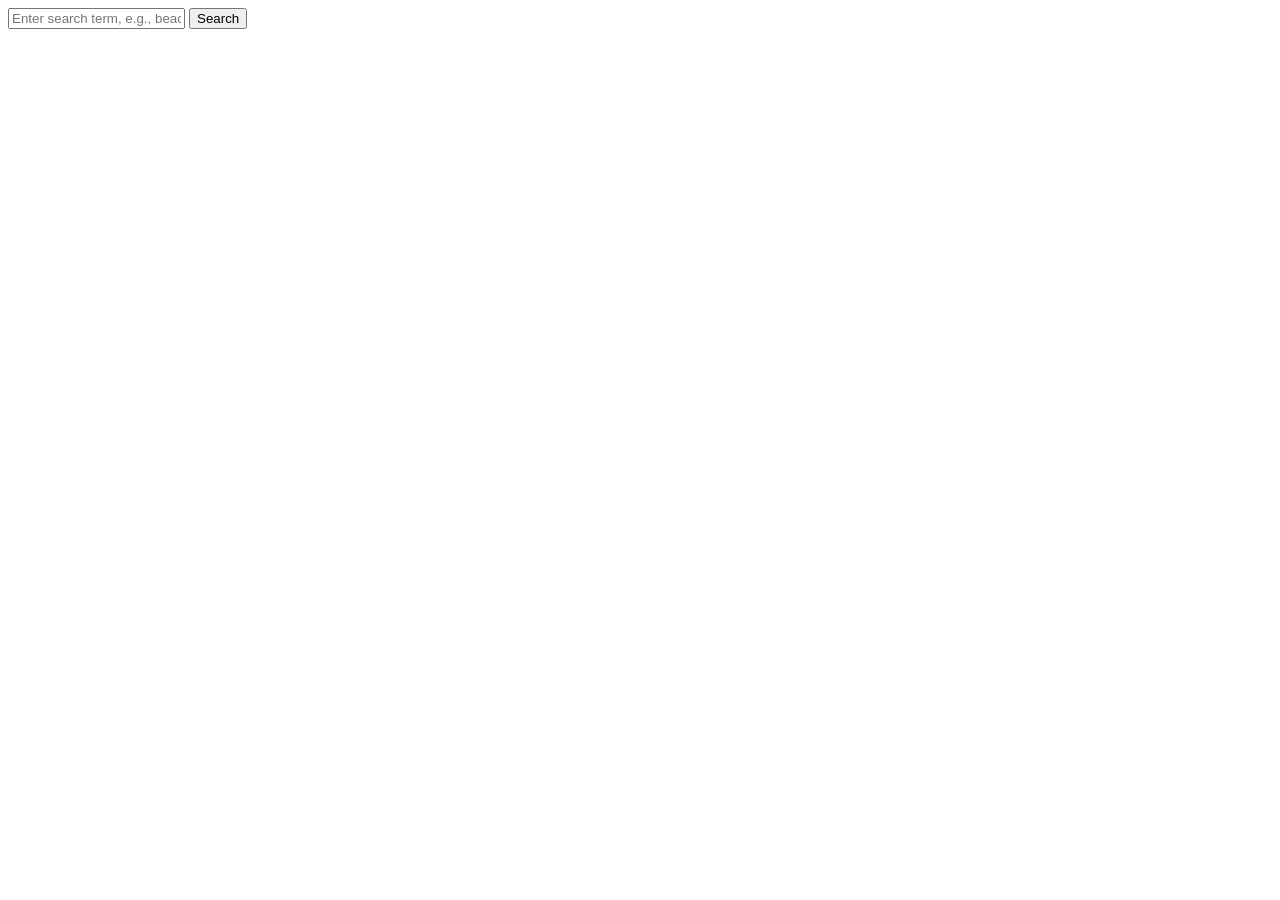
<file: FetchData/index.html>
<!DOCTYPE html>
<html lang="en">
<head>
    <meta charset="UTF-8">
    <meta name="viewport" content="width=device-width, initial-scale=1.0">
    <title>Image, Music, and Color Palette</title>
    <style>
        #imageResults img, #musicData img {
            max-width: 100%;
            height: auto;
            display: block;
        }
        #musicData, #colorPalette {
            margin-top: 20px;
        }
        .colorSwatch {
            display: inline-block;
            width: 50px;
            height: 50px;
        }
    </style>
</head>
<body>
    <input type="text" id="searchQuery" placeholder="Enter search term, e.g., beach">
    <button id="searchTrigger">Search</button>
    <div id="imageResults"></div>
    <div id="musicData"></div>
    <div id="colorPalette"></div>

<script>
    const moodMapping = {
    beach: "Relaxed",
    sunset: "Romantic",
    puppy: "Joyful",
    city: "Energetic",
    nature: "Peaceful",
    flower: "Happy",
    snow: "Calm",
    mountain: "Inspiring",
    rain: "Melancholic",
    night: "Mysterious",
    party: "Upbeat",
    forest: "Serene",
    desert: "Lonely",
    ocean: "Infinite",
    adventure: "Excited"
};

const moodToArtistMapping = {
    Relaxed: "Jack Johnson",
    Romantic: "Ed Sheeran",
    Joyful: "coldplay",
    Energetic: "Calvin Harris",
    Peaceful: "Norah Jones",
    Happy: "Katy Perry",
    Calm: "Adele",
    Inspiring: "Hans Zimmer",
    Melancholic: "Billie Eilish",
    Mysterious: "Massive Attack",
    Upbeat: "Bruno Mars",
    Serene: "Enya",
    Lonely: "Bon Iver",
    Infinite: "Sigur Rós",
    Excited: "Imagine Dragons"
};

    const pixabayAPIKey = '42046065-e2d158f6c3dad3c7fd7a52e59';

       document.getElementById('searchTrigger').addEventListener('click', function() {
        const searchTerm = document.getElementById('searchQuery').value.trim();
        if (!searchTerm) {
            alert("Please enter a search term.");
            return;
        }
        fetchPixabayImage(searchTerm);
    });

    function fetchPixabayImage(searchTerm) {
        const url = `https://pixabay.com/api/?key=${pixabayAPIKey}&q=${encodeURIComponent(searchTerm)}&image_type=photo`;
        fetch(url)
            .then(response => response.json())
            .then(data => {
                if (data.hits.length > 0) displayImage(data.hits[0]);
                else noResultsFound();
            })
            .catch(error => console.error('Error fetching image:', error));
    }

    function displayImage(imageData) {
        const imageSection = document.getElementById('imageResults');
        imageSection.innerHTML = `<img src="${imageData.webformatURL}" alt="Related to ${imageData.tags}">`;
        const tags = imageData.tags.split(', ');
        findMusicByMood(tags); // Use tags to determine the mood and artist
    }

    function noResultsFound() {
        document.getElementById('imageResults').innerHTML = '<p>No results found. Try a different search term.</p>';
        document.getElementById('musicData').innerHTML = '';
    }

    function findMusicByMood(tags) {
        const artistName = tags.map(tag => moodMapping[tag])
                               .find(mood => moodToArtistMapping[mood] !== undefined);
        if (artistName) {
            const artist = moodToArtistMapping[artistName];
            fetchArtistDiscography(artist); // Fetch the discography for the determined artist
        } else {
            document.getElementById('musicData').innerHTML = '<p>No matching artist found for the image tags.</p>';
        }
    }

    function fetchArtistDiscography(artistName) {
        const url = `https://www.theaudiodb.com/api/v1/json/2/discography.php?s=${encodeURIComponent(artistName)}`;
        fetch(url)
            .then(response => response.json())
            .then(data => {
                if (data && data.album && data.album.length > 0) {
                    displayDiscography(data.album, artistName);
                    // Fetch color palette using the year of the first album
                    fetchColorPalette(data.album[0].intYearReleased);
                } else {
                    noAlbumFound(artistName);
                }
            })
            .catch(error => {
                console.error("Error fetching discography:", error);
            });
    }

    function displayDiscography(albums, artistName) {
        const musicDataSection = document.getElementById('musicData');
        let content = `<h3>Discography of ${artistName}</h3><ul>`;
        albums.forEach(album => {
            content += `<li>${album.strAlbum} - ${album.intYearReleased}</li>`;
        });
        content += `</ul>`;
        musicDataSection.innerHTML = content;
    }

    function noAlbumFound(artistName) {
        document.getElementById('musicData').innerHTML = `<p>No discography found for ${artistName}.</p>`;
    }

    function fetchColorPalette(yearReleased) {
        let lastDigit = yearReleased.toString().slice(-1);
        let rValue = parseInt(lastDigit) * 28; // Simple mapping to get a value between 0 and 255
        let data = {
            model: "default",
            input: [[rValue, 43, 44], [90, 83, 82], "N", "N", "N"]
        };

        fetch("http://colormind.io/api/", {
            method: "POST",
            headers: {"Content-Type": "application/json"},
            body: JSON.stringify(data)
        })
        .then(response => response.json())
        .then(data => {
            if (data.result) {
                document.body.style.backgroundColor = `rgb(${data.result[0].join(',')})`;
                displayColorPalette(data.result);
            }
        })
        .catch(error => console.error('Error fetching color palette:', error));
    }

    function displayColorPalette(palette) {
        const paletteContainer = document.getElementById('colorPalette');
        paletteContainer.innerHTML = palette.map(color => `<div class="colorSwatch" style="background-color: rgb(${color.join(',')})"></div>`).join('');
    }
</script>
</body>
</html>
</file>
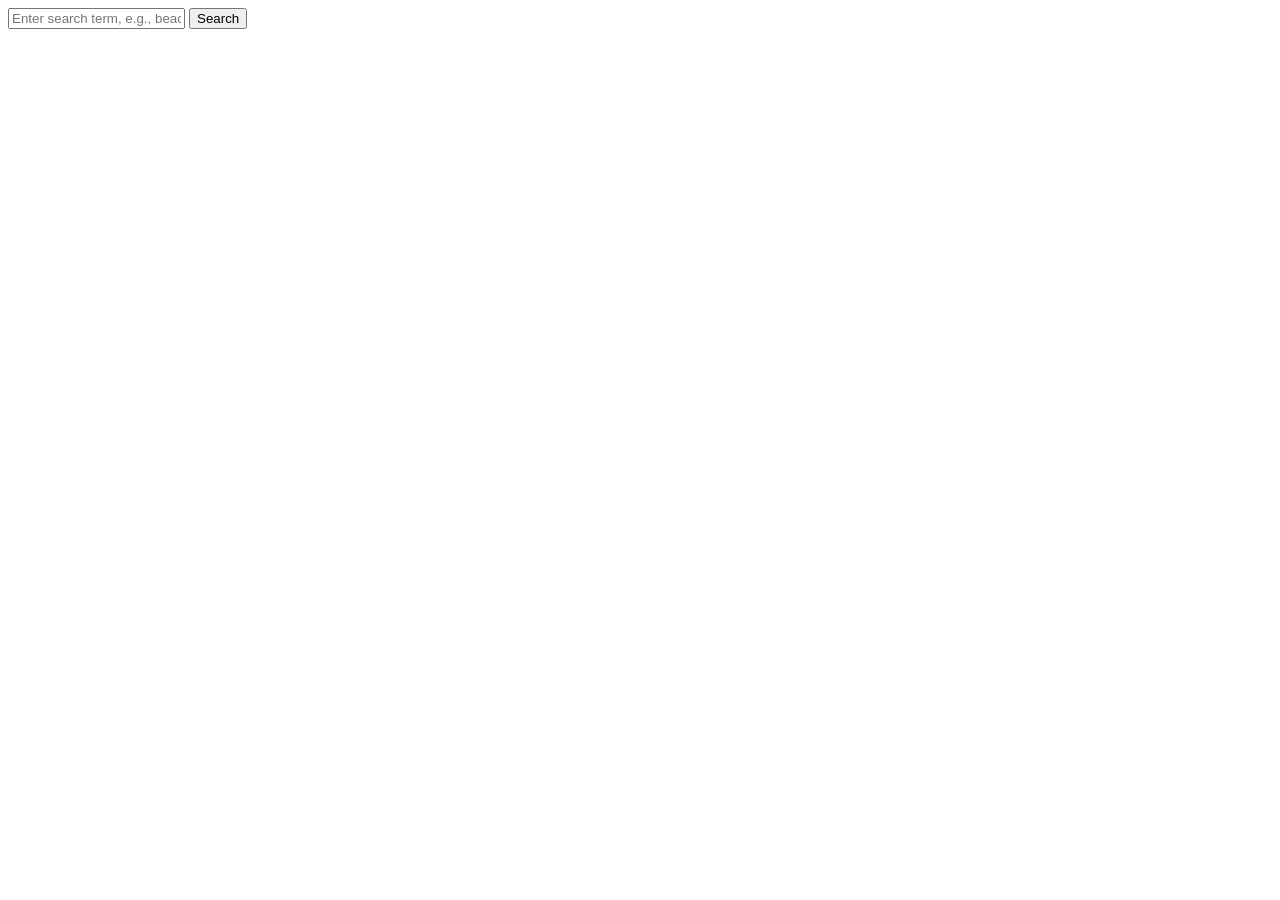
<file: GetAlbumFromImage/index.html>
<!DOCTYPE html>
<html lang="en">
<head>
    <meta charset="UTF-8">
    <meta name="viewport" content="width=device-width, initial-scale=1.0">
    <title>Get Album From Image</title>
    <style>
        #imageResults img, #musicData img {
            max-width: 100%;
            height: auto;
            display: block;
        }
        #musicData {
            margin-top: 20px;
        }
    </style>
</head>
<body>
    <input type="text" id="searchQuery" placeholder="Enter search term, e.g., beach">
    <button id="searchTrigger">Search</button>
    <div id="imageResults"></div>
    <div id="musicData"></div>

<script>
    const moodMapping = {
    beach: "Relaxed",
    sunset: "Romantic",
    puppy: "Joyful",
    city: "Energetic",
    nature: "Peaceful",
    flower: "Happy",
    snow: "Calm",
    mountain: "Inspiring",
    rain: "Melancholic",
    night: "Mysterious",
    party: "Upbeat",
    forest: "Serene",
    desert: "Lonely",
    ocean: "Infinite",
    adventure: "Excited"
};

const moodToArtistMapping = {
    Relaxed: "Jack Johnson",
    Romantic: "Ed Sheeran",
    Joyful: "coldplay",
    Energetic: "Calvin Harris",
    Peaceful: "Norah Jones",
    Happy: "Katy Perry",
    Calm: "Adele",
    Inspiring: "Hans Zimmer",
    Melancholic: "Billie Eilish",
    Mysterious: "Massive Attack",
    Upbeat: "Bruno Mars",
    Serene: "Enya",
    Lonely: "Bon Iver",
    Infinite: "Sigur Rós",
    Excited: "Imagine Dragons"
};

    const pixabayAPIKey = '42046065-e2d158f6c3dad3c7fd7a52e59';

   document.getElementById('searchTrigger').addEventListener('click', function() {
        const searchTerm = document.getElementById('searchQuery').value.trim();
        if (!searchTerm) {
            alert("Please enter a search term.");
            return;
        }
        fetchPixabayImage(searchTerm);
    });

    function fetchPixabayImage(searchTerm) {
        const url = `https://pixabay.com/api/?key=${pixabayAPIKey}&q=${encodeURIComponent(searchTerm)}&image_type=photo`;
        fetch(url)
            .then(response => response.json())
            .then(data => {
                if (data.hits.length > 0) displayImage(data.hits[0]);
                else noResultsFound();
            })
            .catch(error => console.error('Error fetching image:', error));
    }

    function displayImage(imageData) {
        const imageSection = document.getElementById('imageResults');
        imageSection.innerHTML = `<img src="${imageData.webformatURL}" alt="Related to ${imageData.tags}">`;
        const tags = imageData.tags.split(', ');
        findMusicByMood(tags); // Use tags to determine the mood and artist
    }

    function noResultsFound() {
        document.getElementById('imageResults').innerHTML = '<p>No results found. Try a different search term.</p>';
        document.getElementById('musicData').innerHTML = '';
    }

    function findMusicByMood(tags) {
        // Attempt to find an artist based on the first relevant mood in the tags
        const artistName = tags.map(tag => moodMapping[tag])
                               .find(mood => moodToArtistMapping[mood] !== undefined);
        if (artistName) {
            const artist = moodToArtistMapping[artistName];
            fetchArtistDiscography(artist); // Fetch the discography for the determined artist
        } else {
            document.getElementById('musicData').innerHTML = '<p>No matching artist found for the image tags.</p>';
        }
    }

    function fetchArtistDiscography(artistName) {
        const url = `https://www.theaudiodb.com/api/v1/json/2/discography.php?s=${encodeURIComponent(artistName)}`;
        fetch(url)
            .then(response => response.json())
            .then(data => {
                if (data && data.album) {
                    displayDiscography(data.album, artistName);
                } else {
                    noAlbumFound(artistName);
                }
            })
            .catch(error => {
                console.error("Error fetching discography:", error);
            });
    }

    function displayDiscography(albums, artistName) {
        const musicDataSection = document.getElementById('musicData');
        let content = `<h3>Discography of ${artistName}</h3><ul>`;
        albums.forEach(album => {
            content += `<li>${album.strAlbum} - ${album.intYearReleased}</li>`;
        });
        content += `</ul>`;
        musicDataSection.innerHTML = content;
    }

    function noAlbumFound(artistName) {
        document.getElementById('musicData').innerHTML = `<p>No discography found for ${artistName}.</p>`;
    }
</script>
</body>
</html>
</file>
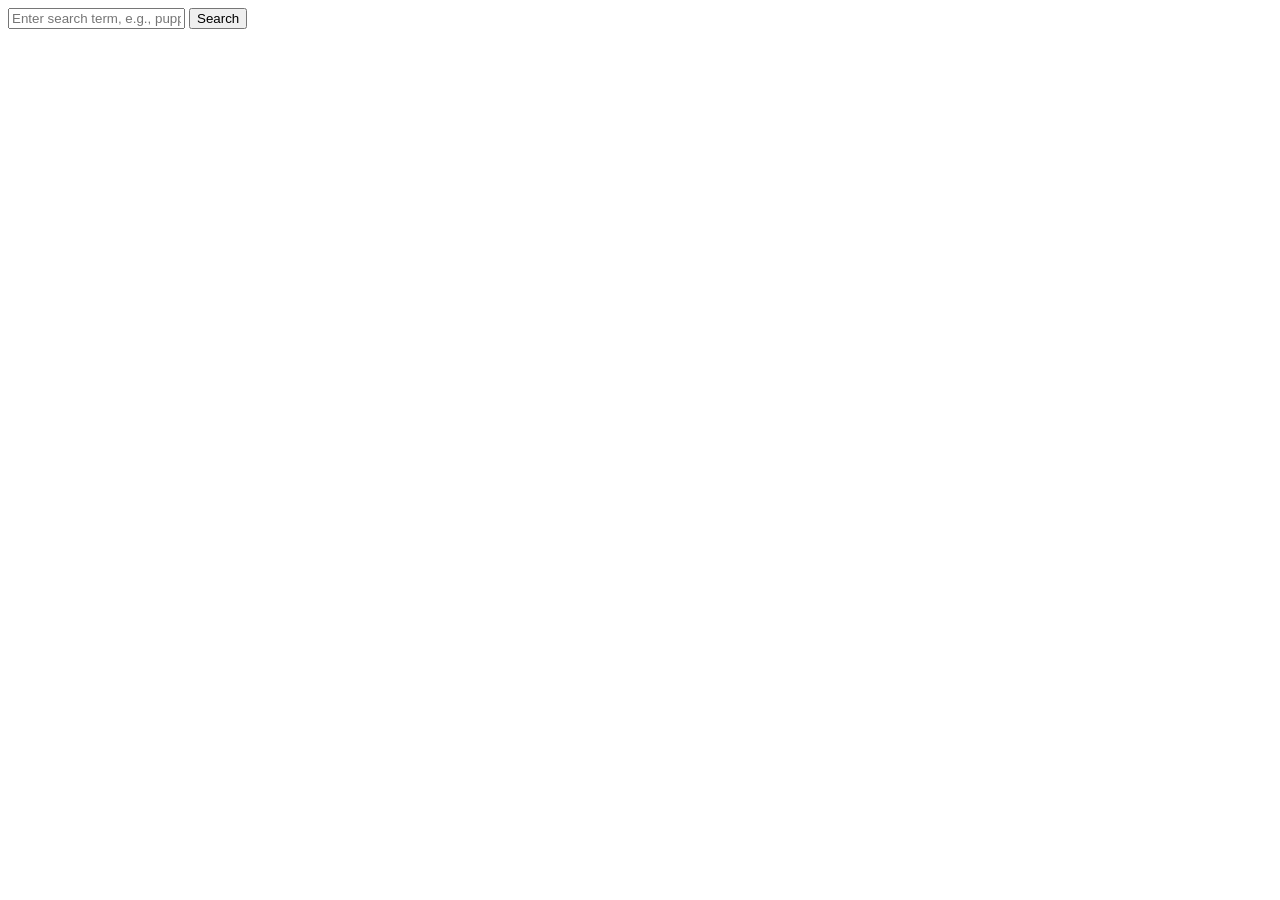
<file: GetColorFromImg/index.html>
<!DOCTYPE html>
<html>
<head>
    <title>Image and Color Palette Finder</title>
    <meta charset="utf-8">
    <meta name="viewport" content="width=device-width, initial-scale=1.0">
</head>
<body>

<input type="text" id="searchQuery" placeholder="Enter search term, e.g., puppy" />
<button role="button" id="searchTrigger">Search</button>
<div id="resultContainer">
    <section id="imageResults"></section>
    <section id="colorPalette"></section>
</div>

<script>
    const searchTrigger = document.getElementById('searchTrigger');
    const searchQuery = document.getElementById('searchQuery');
    const resultContainer = document.getElementById('resultContainer');
    const imageResults = document.getElementById('imageResults');
    const colorPalette = document.getElementById('colorPalette');
    const apiKey = "42046065-e2d158f6c3dad3c7fd7a52e59"; // Use your own API key here

    let getPixabayImage = () => {
        let query = searchQuery.value.trim();
        if (query.length === 0) {
            alert("Please enter a search term.");
            return;
        }
        let url = `https://pixabay.com/api/?key=${apiKey}&q=${encodeURIComponent(query)}&image_type=photo&pretty=true`;
        
        fetch(url)
            .then(response => response.json())
            .then(data => {
                appendImageData(data);
                // Optionally trigger Colormind API call here if you need specific colors from the image
                // For demonstration, we'll call it directly
                getColorPalette();
            })
            .catch(error => console.error("Fetch error: ", error));
    };

    let appendImageData = (data) => {
        imageResults.innerHTML = ''; // Clear previous results
        if (data.hits.length > 0) {
            let hit = data.hits[0]; // Taking only the first result
            let imgElem = document.createElement('img');
            imgElem.src = hit.webformatURL; // Using webformatURL for a better size
            imgElem.alt = hit.tags;
            imageResults.appendChild(imgElem);
        } else {
            imageResults.innerHTML = '<p>No results found. Try a different search term.</p>';
        }
    };

    let getColorPalette = () => {
        let url = "http://colormind.io/api/";
        let data = {
            model: "default",
            input : [[44,43,44],[90,83,82],"N","N","N"]
        };
var http = new XMLHttpRequest();

http.onreadystatechange = function() {
    if(http.readyState == 4 && http.status == 200) {
        var palette = JSON.parse(http.responseText).result;
        console.log(palette[0][1])
         document.body.style.backgroundColor = `rgb( ${palette[0][0]},${palette[0][1]}, ${palette[0][2]} )`; 
    }
}
   // et url = `https://pixabay.com/api/?key=${apiKey}&q=${encodeURIComponent(query)}&image_type=photo&pretty=true`;
http.open("POST", url, true);
http.send(JSON.stringify(data));


        // fetch(url, {
        //     method: "POST",
        //     headers: {
        //         "Content-Type": "application/json",
        //     },
        //     body: JSON.stringify(data)
        // })
        // .then(response => response.json())
        // .then(data => {
        //     appendColorPalette(data.result); // Append the palette to the page
        // })
        // .catch(error => console.error("Error fetching color palette: ", error));
    };

    let appendColorPalette = (palette) => {
        colorPalette.innerHTML = ''; // Clear previous palette
        palette.forEach(color => {
            let colorDiv = document.createElement('div');
            colorDiv.className = 'colorSwatch';
            colorDiv.style.backgroundColor = `rgb(${color.join(',')})`;
            colorPalette.appendChild(colorDiv);
        });
    };

    searchTrigger.addEventListener("click", getPixabayImage);
</script>
</body>
</html>
</file>
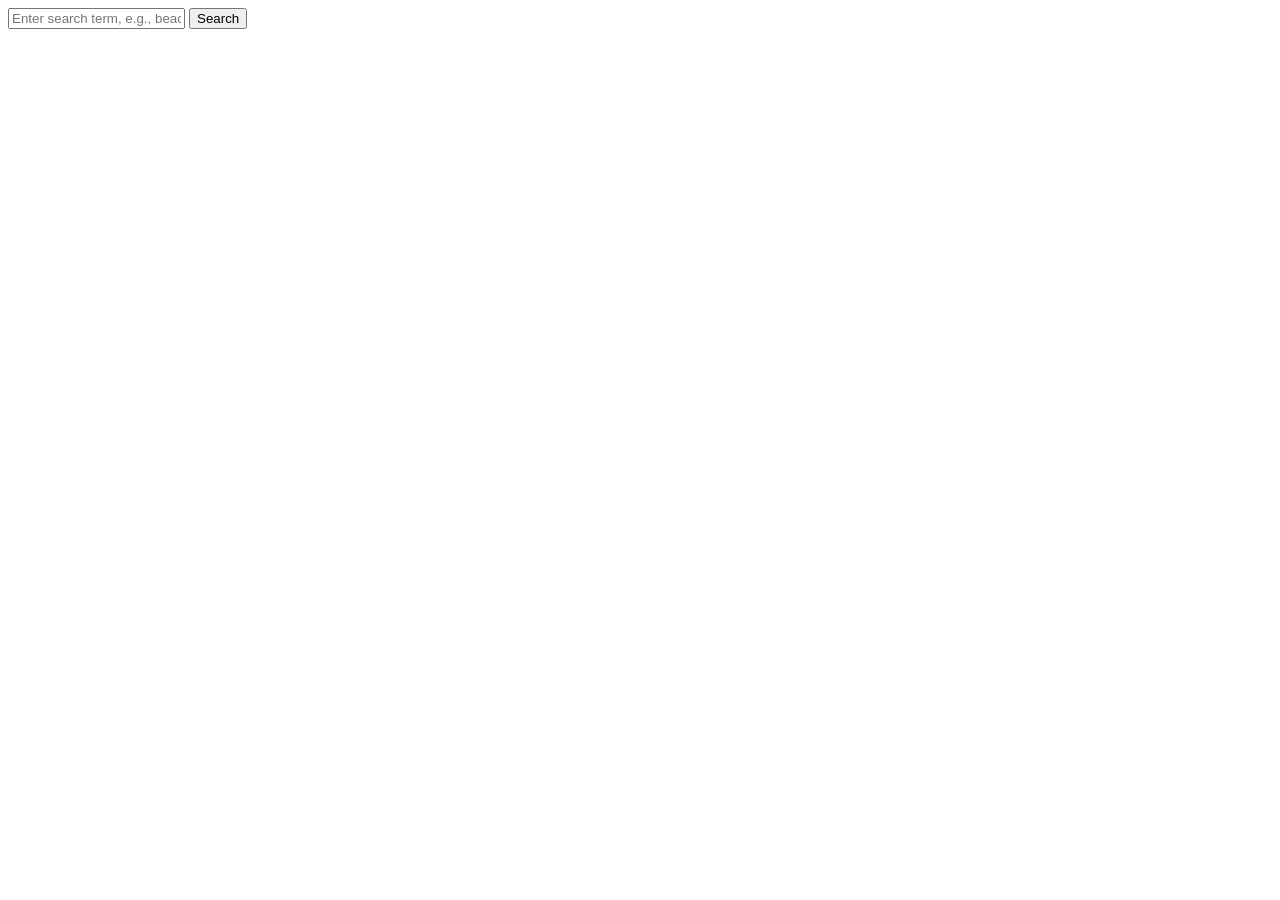
<file: GetMusicFromImage/index.html>
<!DOCTYPE html>
<html lang="en">
<head>
    <meta charset="UTF-8">
    <meta name="viewport" content="width=device-width, initial-scale=1.0">
    <title>Image and Music Mapping Example</title>
    <style>
        #imageResults img, #musicData img {
            max-width: 100%;
            height: auto;
            display: block;
        }
        #musicData {
            margin-top: 20px;
        }
    </style>
</head>
<body>
    <input type="text" id="searchQuery" placeholder="Enter search term, e.g., beach">
    <button id="searchTrigger">Search</button>
    <div id="imageResults"></div>
    <div id="musicData"></div>

    <script>
       const moodMapping = {
    beach: "Relaxed",
    sunset: "Romantic",
    puppy: "Joyful",
    city: "Energetic",
    nature: "Peaceful",
    flower: "Happy",
    snow: "Calm",
    mountain: "Inspiring",
    rain: "Melancholic",
    night: "Mysterious",
    party: "Upbeat",
    forest: "Serene",
    desert: "Lonely",
    ocean: "Infinite",
    adventure: "Excited"
};

const moodToArtistMapping = {
    Relaxed: "Jack Johnson",
    Romantic: "Ed Sheeran",
    Joyful: "coldplay",
    Energetic: "Calvin Harris",
    Peaceful: "Norah Jones",
    Happy: "Katy Perry",
    Calm: "Adele",
    Inspiring: "Hans Zimmer",
    Melancholic: "Billie Eilish",
    Mysterious: "Massive Attack",
    Upbeat: "Bruno Mars",
    Serene: "Enya",
    Lonely: "Bon Iver",
    Infinite: "Sigur Rós",
    Excited: "Imagine Dragons"
};

        const pixabayAPIKey = '42046065-e2d158f6c3dad3c7fd7a52e59';
        document.getElementById('searchTrigger').addEventListener('click', function() {
            const searchTerm = document.getElementById('searchQuery').value.trim();
            if (!searchTerm) {
                alert("Please enter a search term.");
                return;
            }
            fetchPixabayImage(searchTerm);
        });

        function fetchPixabayImage(searchTerm) {
            const url = `https://pixabay.com/api/?key=42046065-e2d158f6c3dad3c7fd7a52e59&q=${encodeURIComponent(searchTerm)}&image_type=photo`;
            fetch(url)
                .then(response => response.json())
                .then(data => {
                    if (data.hits.length > 0) displayImage(data.hits[0]);
                    else noResultsFound();
                })
                .catch(error => console.error('Error fetching image:', error));
        }

        function displayImage(imageData) {
            const imageSection = document.getElementById('imageResults');
            imageSection.innerHTML = `<img src="${imageData.webformatURL}" alt="Related to ${imageData.tags}">`;
            findMusicByMood(imageData.tags.split(', '));
        }

        function noResultsFound() {
            document.getElementById('imageResults').innerHTML = '<p>No results found. Try a different search term.</p>';
            document.getElementById('musicData').innerHTML = '';
        }

        function findMusicByMood(tags) {
            const foundArtist = tags
                .map(tag => moodMapping[tag.toLowerCase()])
                .find(mood => moodToArtistMapping[mood]);

            if (foundArtist) fetchAlbumCover(foundArtist);
            else document.getElementById('musicData').innerHTML = '<p>No matching mood found for the image tags.</p>';
        }

        function fetchAlbumCover(artistName) {
    const url = `https://www.theaudiodb.com/api/v1/json/2/searchalbum.php?s=${encodeURIComponent(artistName)}`;
    fetch(url)
        .then(response => response.json())
        .then(data => {
            console.log("API response:", data)
            if (data && data.album && data.album.length > 0) {
                const albumCoverUrl = data.album[0].strAlbumThumb;
                console.log("Album cover URL:", albumCoverUrl); // Log the URL to check its presence and validity
                if (albumCoverUrl) {
                    displayAlbumCover(albumCoverUrl, data.album[0].strAlbum);
                } else {
                    console.log("Album cover not available.");
                }
            } else {
                console.log("No albums found for the artist.");
            }
        })
        .catch(error => {
            console.error("Error fetching album data:", error);
        });
}

        function displayAlbumCover(album) {
            const musicDataSection = document.getElementById('musicData');
            musicDataSection.innerHTML = `
                <h3>${album.strAlbum}</h3>
                <img src="${album.strAlbumThumb}" alt="Cover of ${album.strAlbum}" />
                <p>By ${album.strArtist}</p>`;
        }

        function noAlbumFound(artistName) {
            document.getElementById('musicData').innerHTML = `<p>No albums found for ${artistName}.</p>`;
        }
    </script>
</body>
</html>
</file>
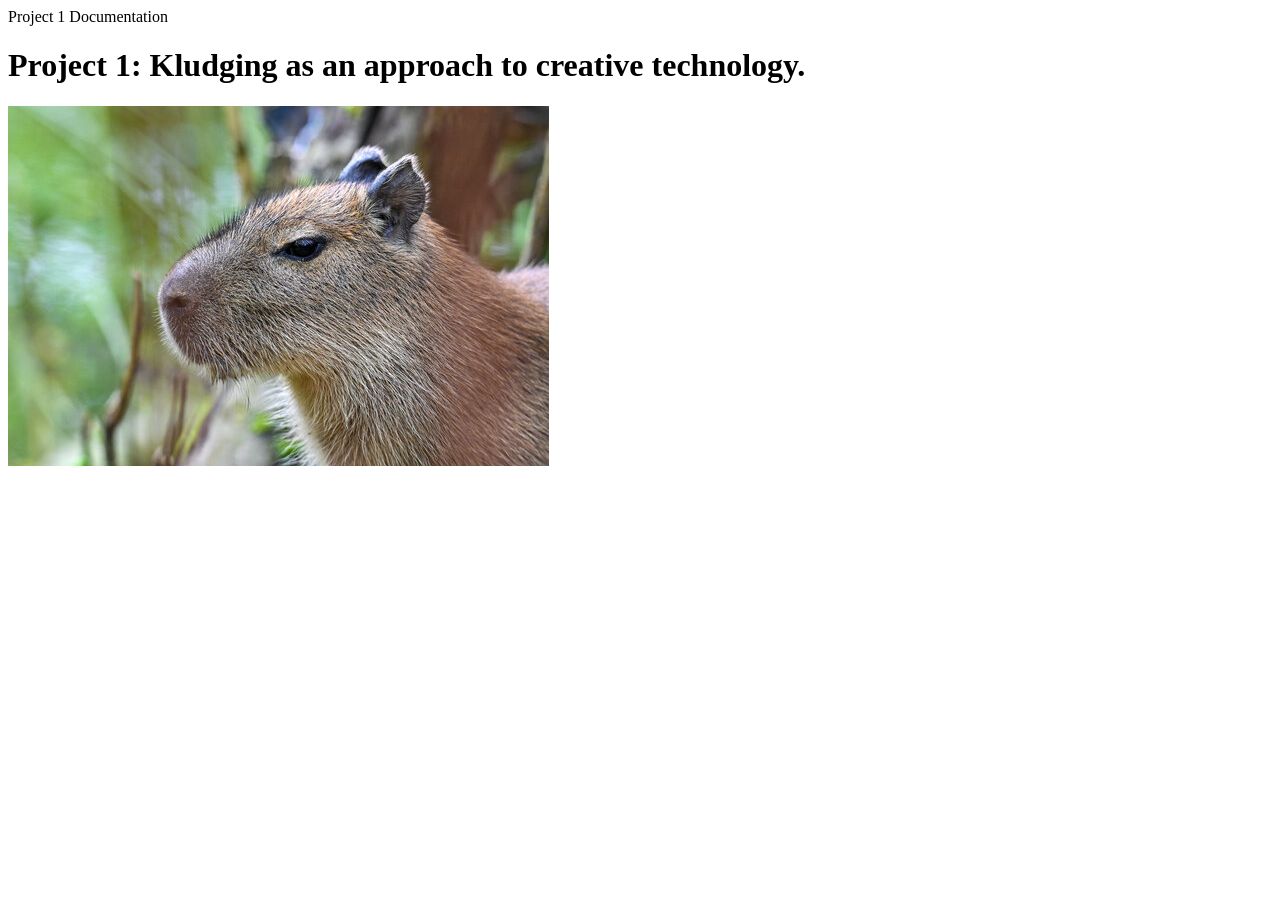
<file: project1/index.html>
<!DOCTYPE html>
<html lang="eng"

<head>
	<meta charset="UTF-8">
	<meta name="viewport" content="width=device-width, initial-scale=1">
	<tittle>Project 1 Documentation</title>
</head>

<body>
	<h1>Project 1: Kludging as an approach to creative technology.</h1>
<img src="kapibara.jpeg" alt="A picture of Kapibara">
<body>
</html>
</file>
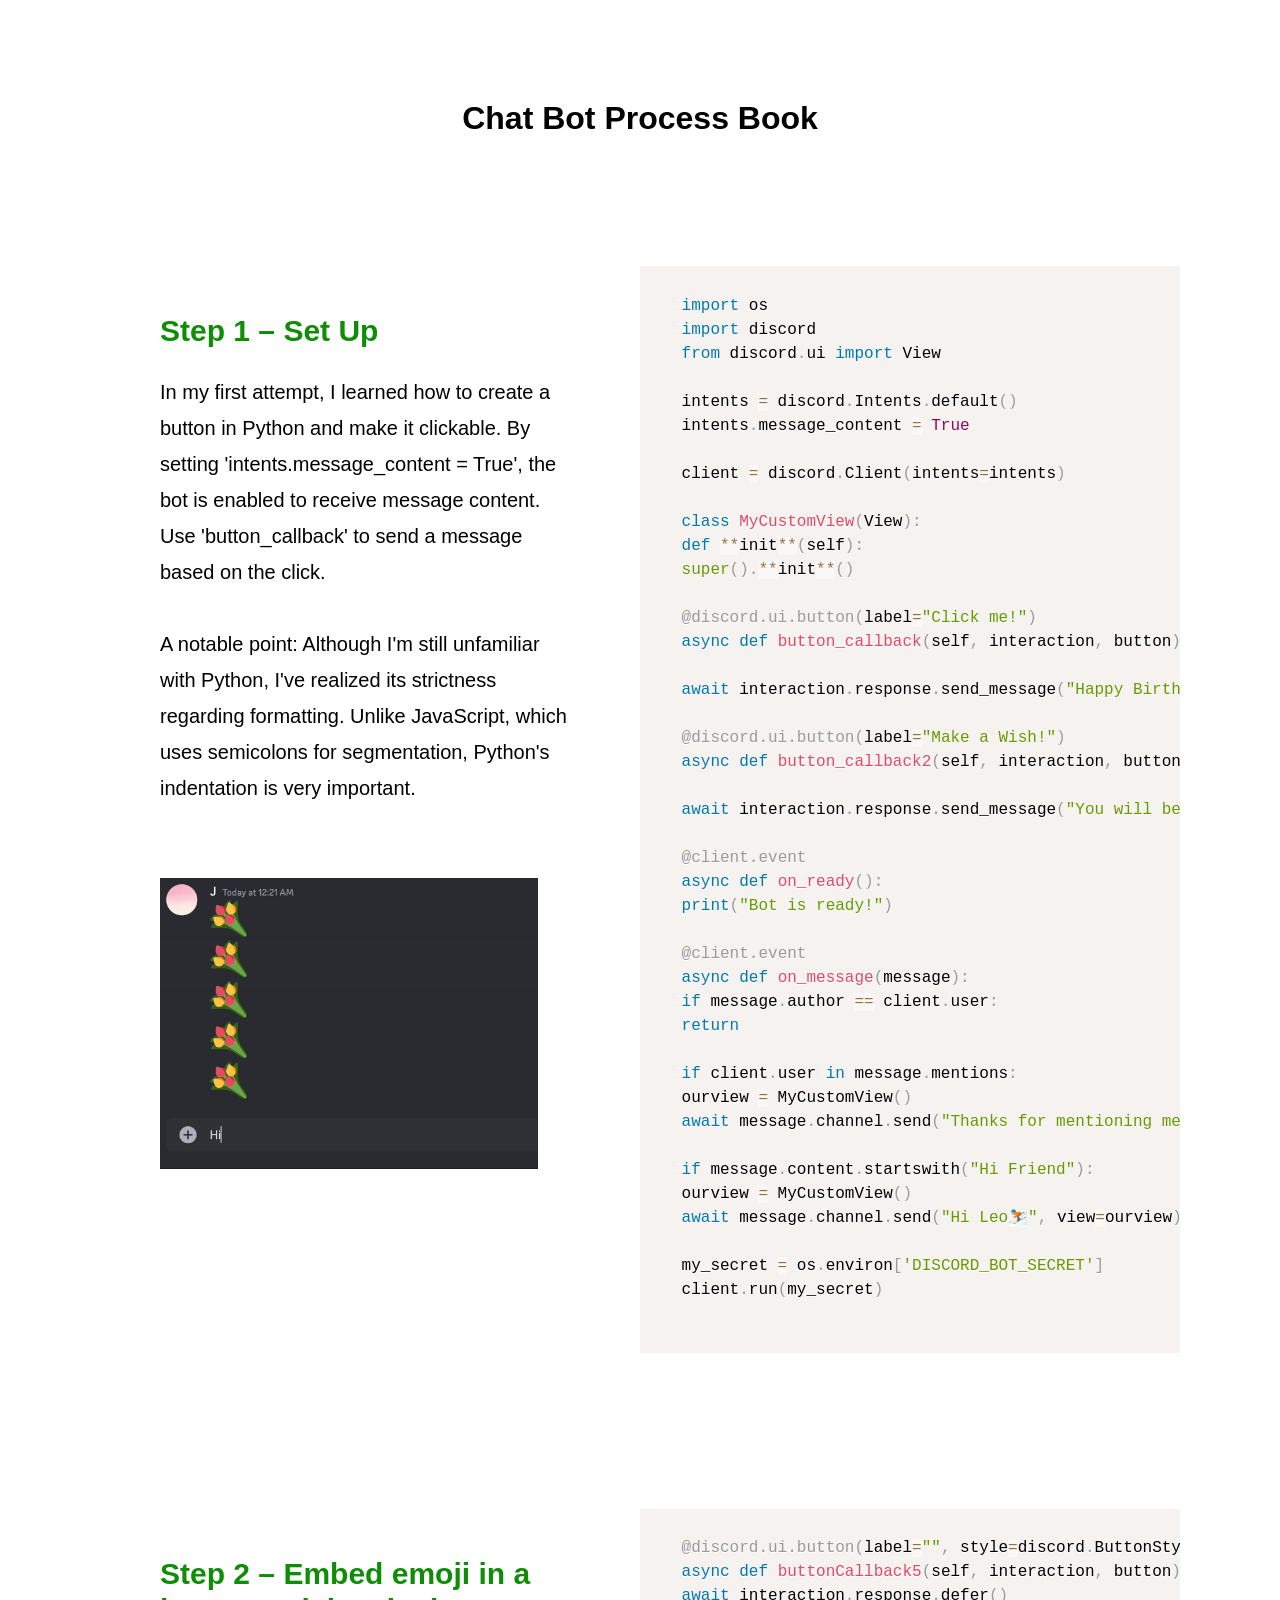
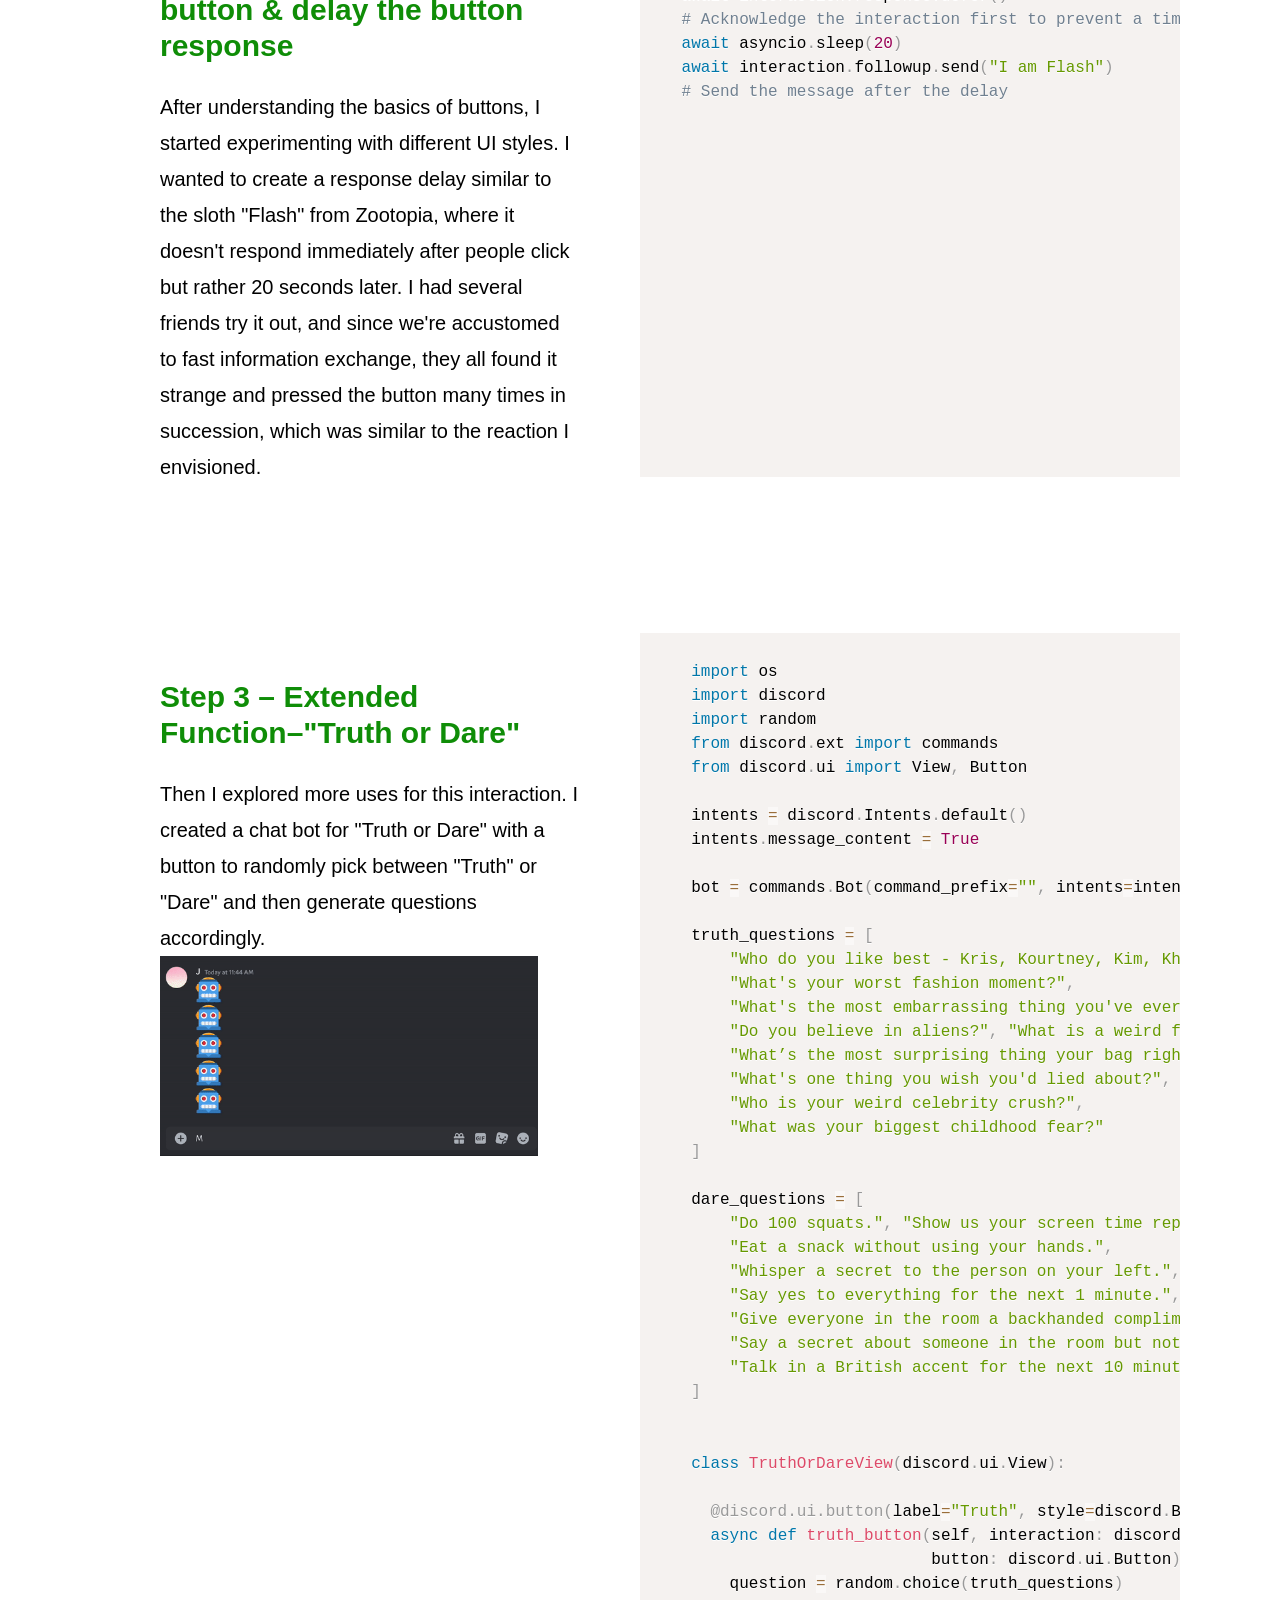
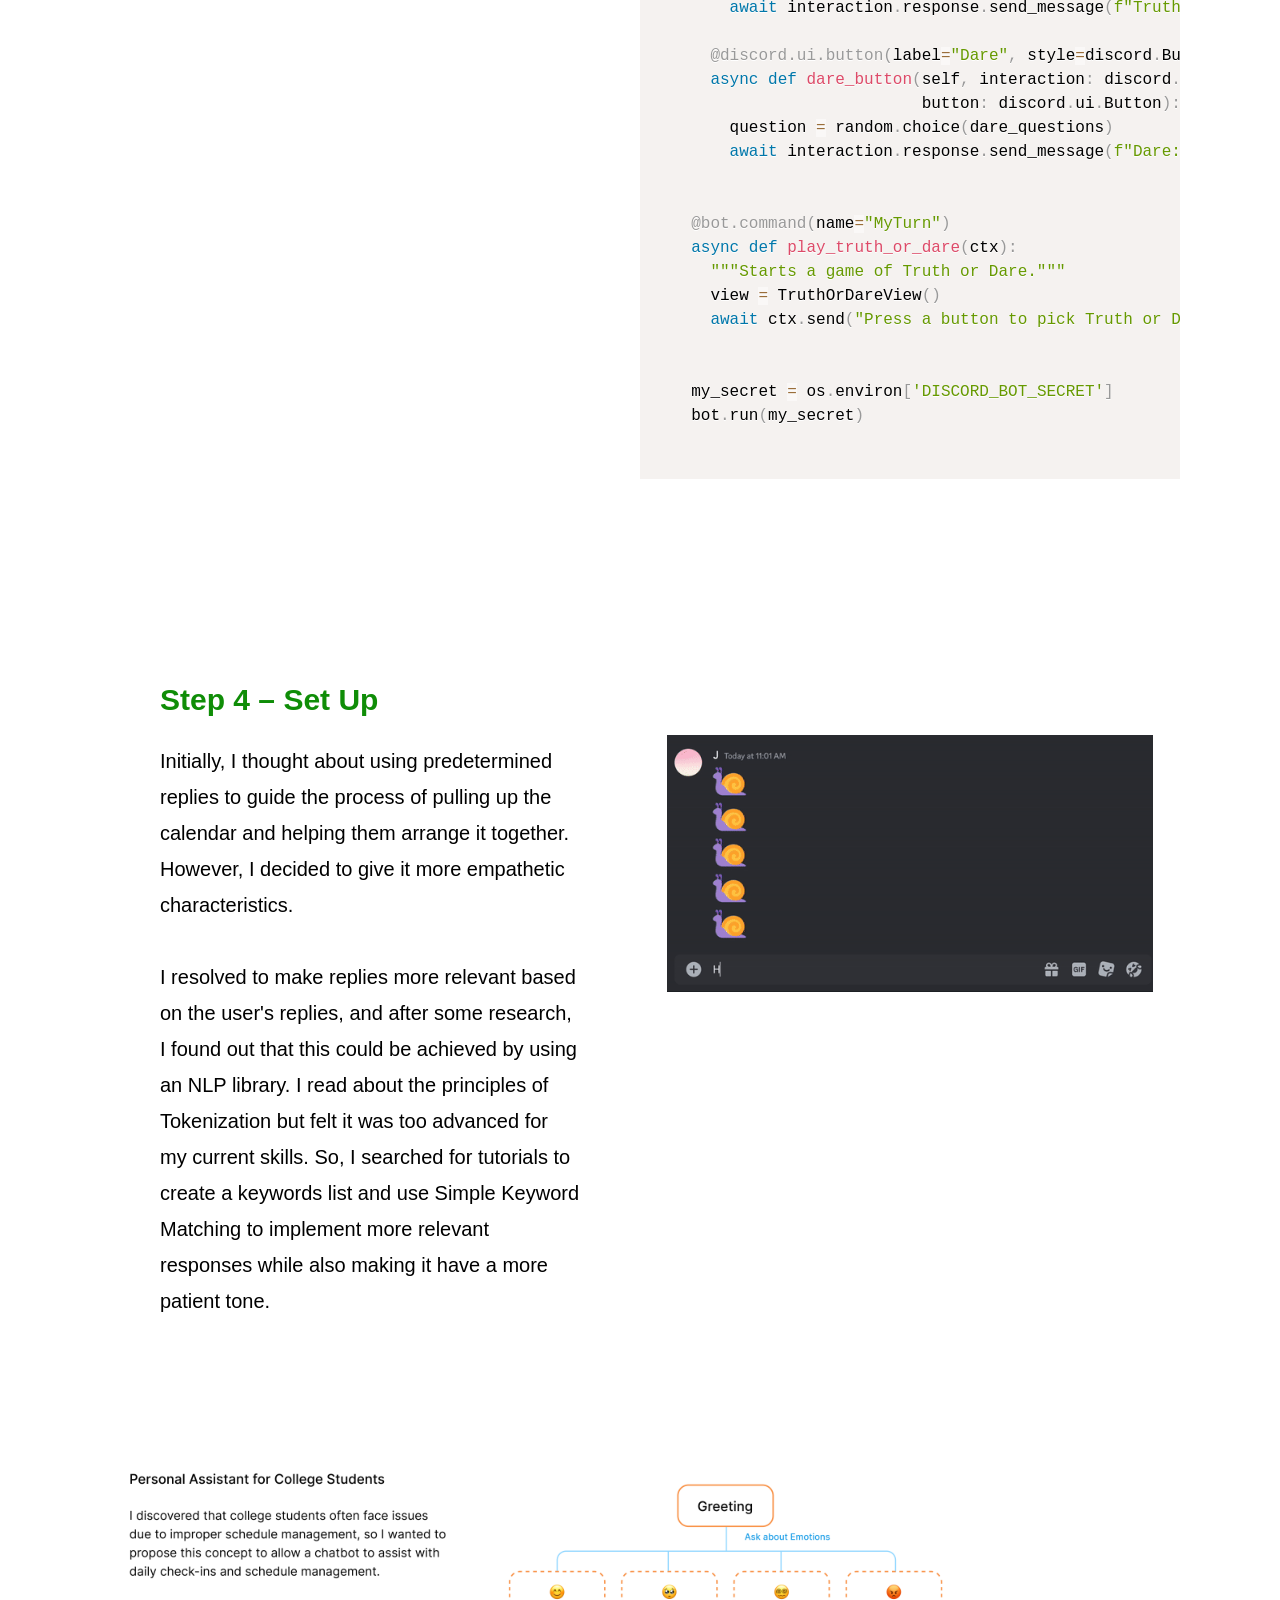
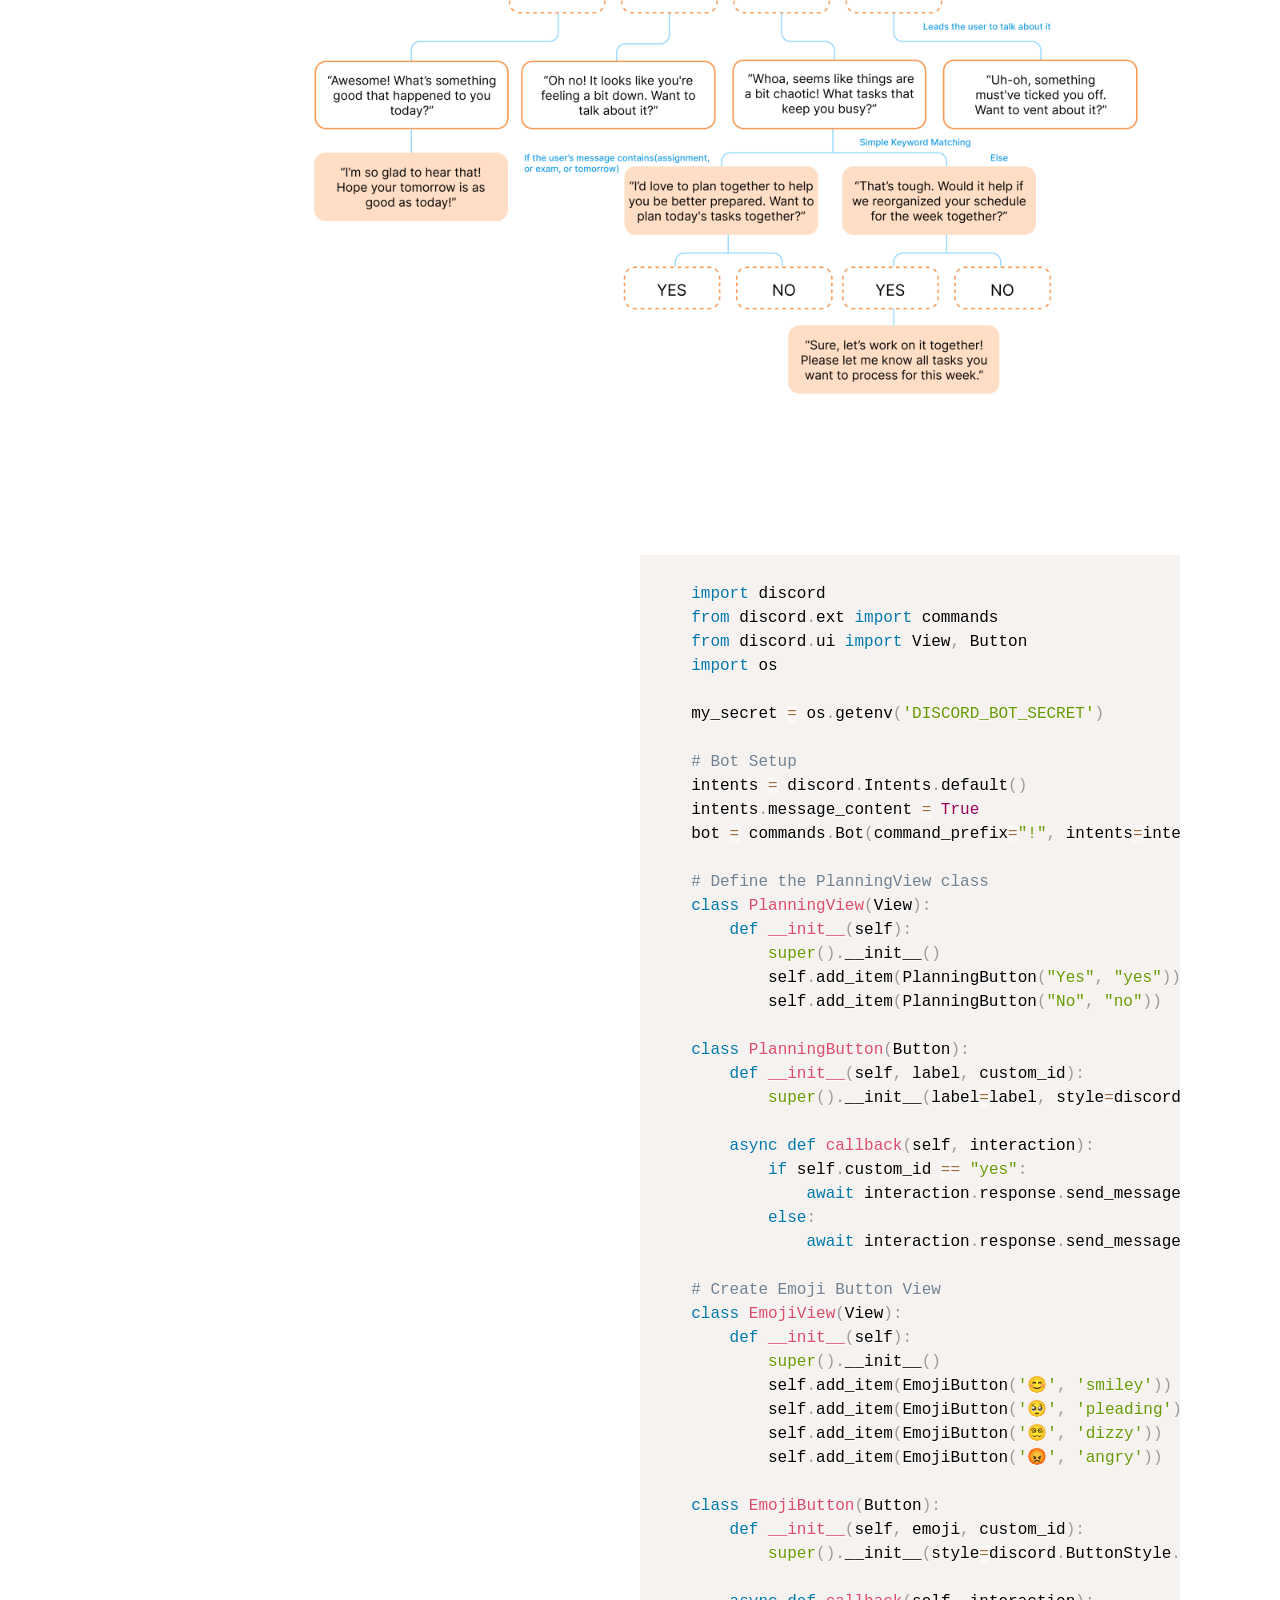
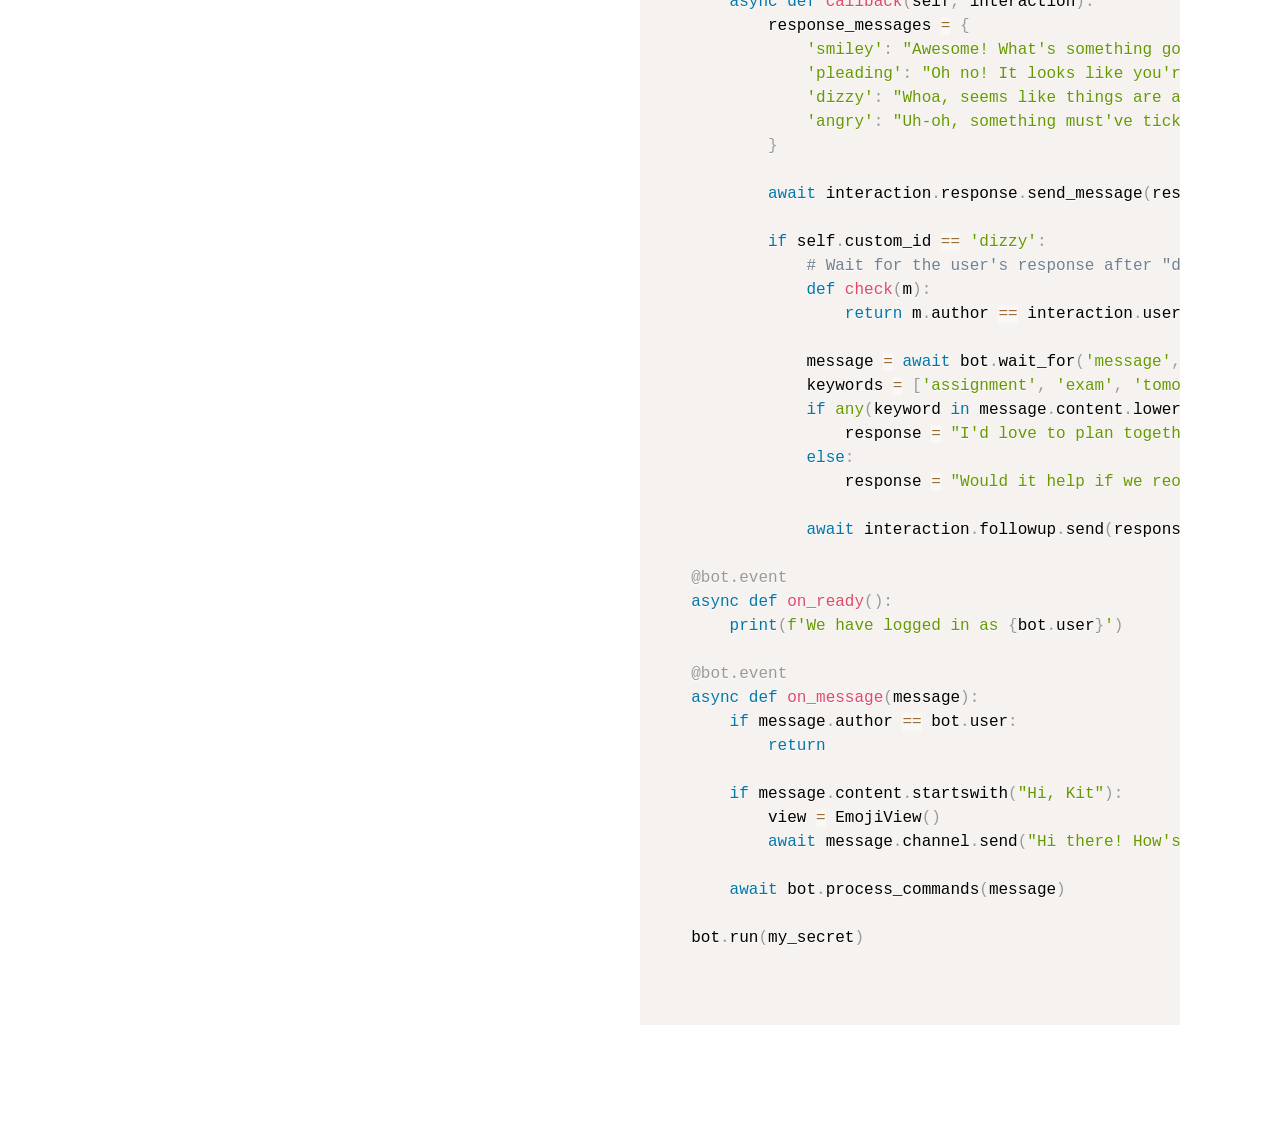
<file: Chatbots with Simple AI/chatbotProcess.html>
<!DOCTYPE html>
<html lang="en">
  <head>
        <title class="center">Chat Bot process book</title>
         <meta charset="utf-8">
          <link rel="stylesheet" href="css/process.css"/>
          <link rel="stylesheet" href="css/prism.css">

  </head>
  <script src="prism.js"></script>
  <h1 class="text-block" align="center">Chat Bot Process Book</h1>

<div class="two-columns-grid">
   <div class="paragraph">
    <h2>Step 1 – Set Up</h2>
    <div> 
    In my first attempt, I learned how to create a button in Python and make it clickable. By setting 'intents.message_content = True', the bot is enabled to receive message content. Use 'button_callback' to send a message based on the click.
 <br><br>
    A notable point: Although I'm still unfamiliar with Python, I've realized its strictness regarding formatting. Unlike JavaScript, which uses semicolons for segmentation, Python's indentation is very important.
  </div>
  <br><br>
    <img src="1stAttempt.gif">
</div>

    <pre>
     <code class="language-python">
    import os
	import discord
	from discord.ui import View

	intents = discord.Intents.default()
	intents.message_content = True

	client = discord.Client(intents=intents)

	class MyCustomView(View):
	def **init**(self):
	super().**init**()

	@discord.ui.button(label="Click me!")
	async def button_callback(self, interaction, button):

	await interaction.response.send_message("Happy Birthday, Leo🎂🎉💗")

	@discord.ui.button(label="Make a Wish!")
	async def button_callback2(self, interaction, button):

	await interaction.response.send_message("You will be Healthy, Smart, Handsome, and Lucky as always!")

	@client.event
	async def on_ready():
	print("Bot is ready!")

	@client.event
	async def on_message(message):
	if message.author == client.user:
	return

	if client.user in message.mentions:
	ourview = MyCustomView()
	await message.channel.send("Thanks for mentioning me!", view=ourview)

	if message.content.startswith("Hi Friend"):
	ourview = MyCustomView()
	await message.channel.send("Hi Leo⛷️", view=ourview)

	my_secret = os.environ['DISCORD_BOT_SECRET']
	client.run(my_secret)
      </code>
       </pre>
</div>

<div class="two-columns-grid">
   <div class="paragraph">
    <h2>Step 2 –  Embed emoji in a button & delay the button response</h2>
    <div> 
    After understanding the basics of buttons, I started experimenting with different UI styles. I wanted to create a response delay similar to the sloth "Flash" from Zootopia, where it doesn't respond immediately after people click but rather 20 seconds later. I had several friends try it out, and since we're accustomed to fast information exchange, they all found it strange and pressed the button many times in succession, which was similar to the reaction I envisioned.

</div></div>
    <pre>
     <code class="language-python">
    @discord.ui.button(label="", style=discord.ButtonStyle.secondary, emoji='🦥')
	async def buttonCallback5(self, interaction, button):
	await interaction.response.defer()  
	# Acknowledge the interaction first to prevent a timeout
	await asyncio.sleep(20)
	await interaction.followup.send("I am Flash")  
	# Send the message after the delay
      </code>
       </pre>
</div>

<div class="two-columns-grid">
   <div class="paragraph">
    <h2>Step 3 –  Extended Function–"Truth or Dare"</h2>
    <div> 
    Then I explored more uses for this interaction. I created a chat bot for "Truth or Dare" with a button to randomly pick between "Truth" or "Dare" and then generate questions accordingly. 
<img src="TruthorDare.gif">
</div></div>
    <pre>
     <code class="language-python">
     import os
     import discord
     import random
     from discord.ext import commands
     from discord.ui import View, Button

     intents = discord.Intents.default()
     intents.message_content = True

     bot = commands.Bot(command_prefix="", intents=intents)

     truth_questions = [
         "Who do you like best - Kris, Kourtney, Kim, Khloé, Kendall or Kylie?",
         "What's your worst fashion moment?",
         "What's the most embarrassing thing you've ever done?",
         "Do you believe in aliens?", "What is a weird food that you love?",
         "What’s the most surprising thing your bag right now?",
         "What's one thing you wish you'd lied about?",
         "Who is your weird celebrity crush?",
         "What was your biggest childhood fear?"
     ]

     dare_questions = [
         "Do 100 squats.", "Show us your screen time report.",
         "Eat a snack without using your hands.",
         "Whisper a secret to the person on your left.",
         "Say yes to everything for the next 1 minute.",
         "Give everyone in the room a backhanded compliment.",
         "Say a secret about someone in the room but not reveal their name.",
         "Talk in a British accent for the next 10 minutes."
     ]


     class TruthOrDareView(discord.ui.View):

       @discord.ui.button(label="Truth", style=discord.ButtonStyle.green)
       async def truth_button(self, interaction: discord.Interaction,
                              button: discord.ui.Button):
         question = random.choice(truth_questions)
         await interaction.response.send_message(f"Truth: {question}")

       @discord.ui.button(label="Dare", style=discord.ButtonStyle.red)
       async def dare_button(self, interaction: discord.Interaction,
                             button: discord.ui.Button):
         question = random.choice(dare_questions)
         await interaction.response.send_message(f"Dare: {question}")


     @bot.command(name="MyTurn")
     async def play_truth_or_dare(ctx):
       """Starts a game of Truth or Dare."""
       view = TruthOrDareView()
       await ctx.send("Press a button to pick Truth or Dare!", view=view)


     my_secret = os.environ['DISCORD_BOT_SECRET']
     bot.run(my_secret)
      </code>
       </pre>
</div>


<div class="two-columns-grid">
   <div class="paragraph">
    <h2>Step 4 – Set Up</h2>
    <div> 
    Initially, I thought about using predetermined replies to guide the process of pulling up the calendar and helping them arrange it together. However, I decided to give it more empathetic characteristics. 
 <br><br>
    I resolved to make replies more relevant based on the user's replies, and after some research, I found out that this could be achieved by using an NLP library. I read about the principles of Tokenization but felt it was too advanced for my current skills. So, I searched for tutorials to create a keywords list and use Simple Keyword Matching to implement more relevant responses while also making it have a more patient tone.
  </div>
  </div>

  <div>
    <br><br><br><br><br><br><img src="final.gif"></div>
</div>
  <br><br>
  <img src="Structure.png">

<div class="two-columns-grid">
  <div></div>
<pre>
     <code class="language-python">
     import discord
     from discord.ext import commands
     from discord.ui import View, Button
     import os

     my_secret = os.getenv('DISCORD_BOT_SECRET')

     # Bot Setup
     intents = discord.Intents.default()
     intents.message_content = True
     bot = commands.Bot(command_prefix="!", intents=intents)

     # Define the PlanningView class
     class PlanningView(View):
         def __init__(self):
             super().__init__()
             self.add_item(PlanningButton("Yes", "yes"))
             self.add_item(PlanningButton("No", "no"))

     class PlanningButton(Button):
         def __init__(self, label, custom_id):
             super().__init__(label=label, style=discord.ButtonStyle.primary, custom_id=custom_id)

         async def callback(self, interaction):
             if self.custom_id == "yes":
                 await interaction.response.send_message("Sure, let’s work on it together! Please let me know all tasks you want to process for this week.")
             else:
                 await interaction.response.send_message("Alright, if you change your mind or need to organize something later, just let me know!")

     # Create Emoji Button View
     class EmojiView(View):
         def __init__(self):
             super().__init__()
             self.add_item(EmojiButton('😊', 'smiley'))
             self.add_item(EmojiButton('🥺', 'pleading'))
             self.add_item(EmojiButton('😵‍💫', 'dizzy'))
             self.add_item(EmojiButton('😡', 'angry'))

     class EmojiButton(Button):
         def __init__(self, emoji, custom_id):
             super().__init__(style=discord.ButtonStyle.primary, emoji=emoji, custom_id=custom_id)

         async def callback(self, interaction):
             response_messages = {
                 'smiley': "Awesome! What's something good that happened to you today?",
                 'pleading': "Oh no! It looks like you're feeling a bit down. Want to talk about it?",
                 'dizzy': "Whoa, seems like things are a bit chaotic! Got a story to share?",
                 'angry': "Uh-oh, something must've ticked you off. Want to vent about it?"
             }

             await interaction.response.send_message(response_messages[self.custom_id])

             if self.custom_id == 'dizzy':
                 # Wait for the user's response after "dizzy" reaction
                 def check(m):
                     return m.author == interaction.user and m.channel == interaction.channel

                 message = await bot.wait_for('message', check=check)
                 keywords = ['assignment', 'exam', 'tomorrow']
                 if any(keyword in message.content.lower() for keyword in keywords):
                     response = "I'd love to plan together to help you be better prepared. Want to plan today's tasks together?"
                 else:
                     response = "Would it help if we reorganized your schedule for the week together?"

                 await interaction.followup.send(response, view=PlanningView())

     @bot.event
     async def on_ready():
         print(f'We have logged in as {bot.user}')

     @bot.event
     async def on_message(message):
         if message.author == bot.user:
             return

         if message.content.startswith("Hi, Kit"):
             view = EmojiView()
             await message.channel.send("Hi there! How's it going today?", view=view)

         await bot.process_commands(message)

     bot.run(my_secret)

      </code>
       </pre>  
</div>

</div>
</file>
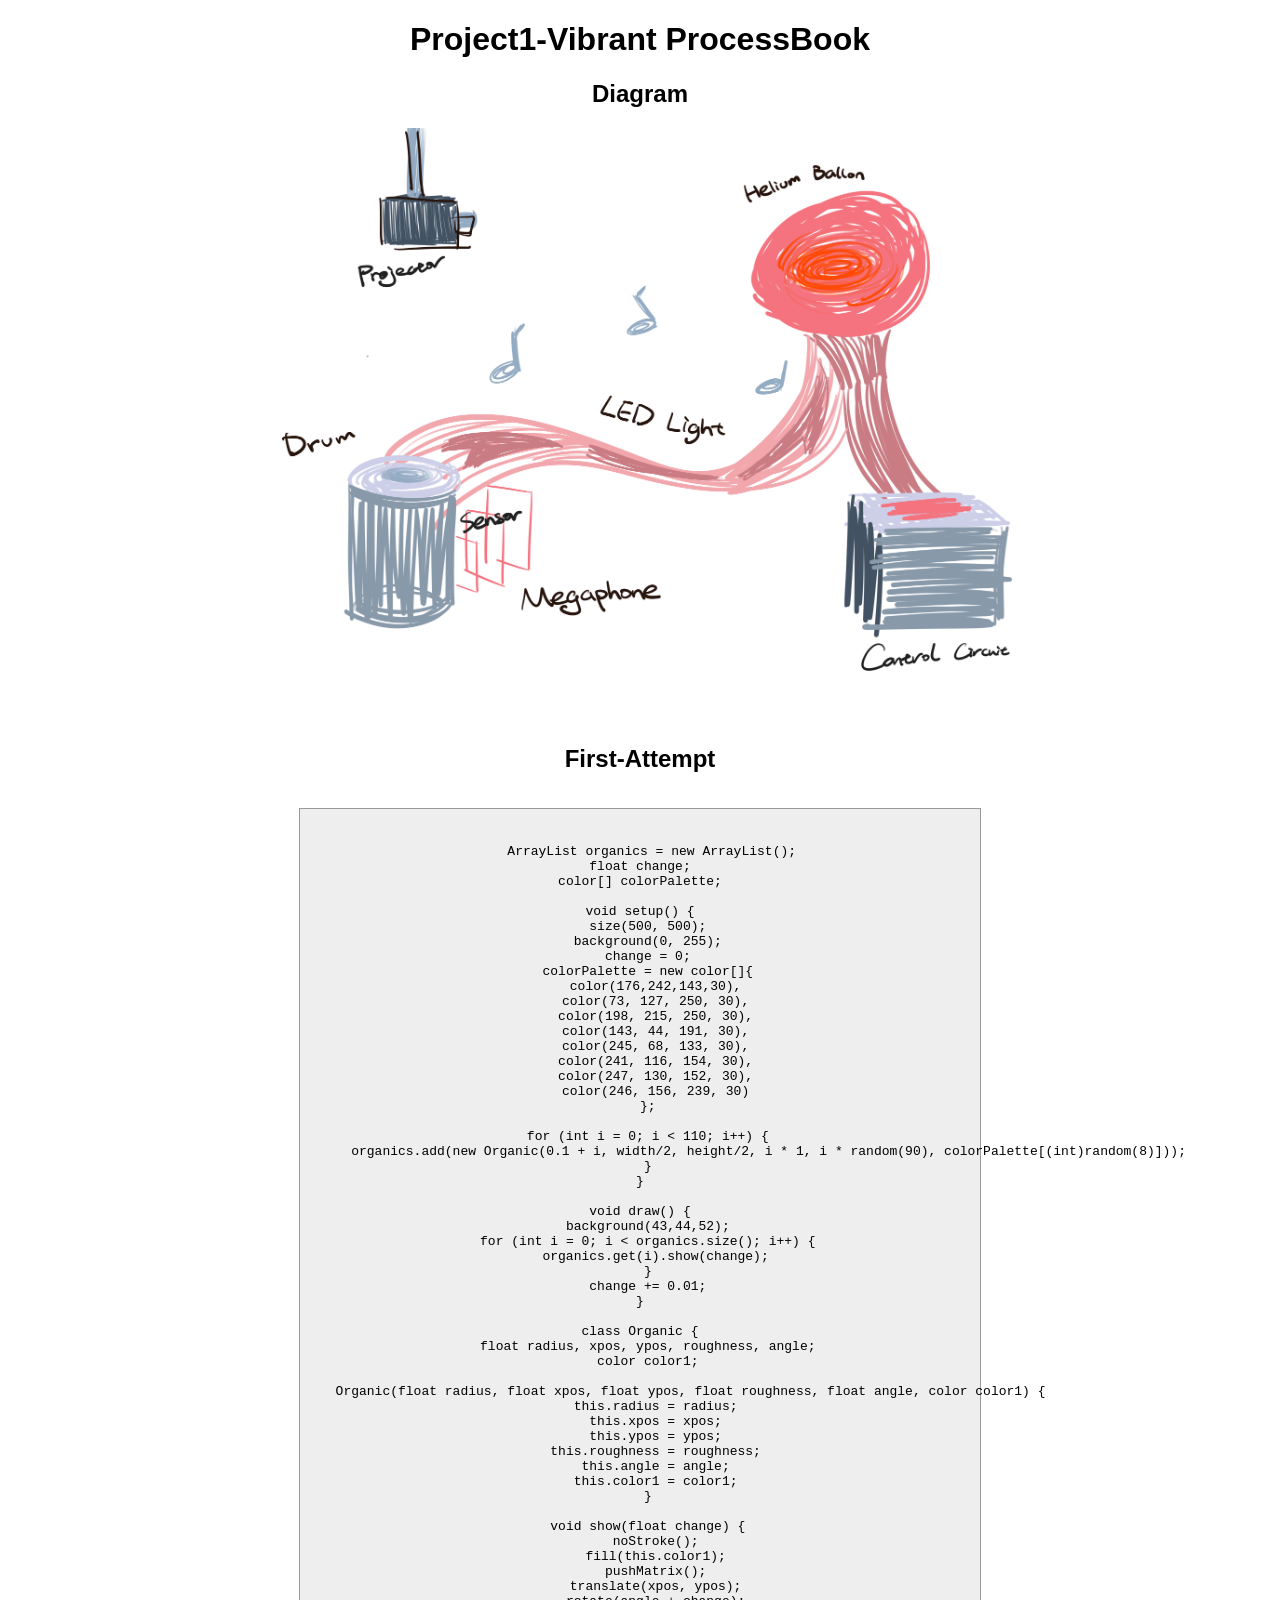
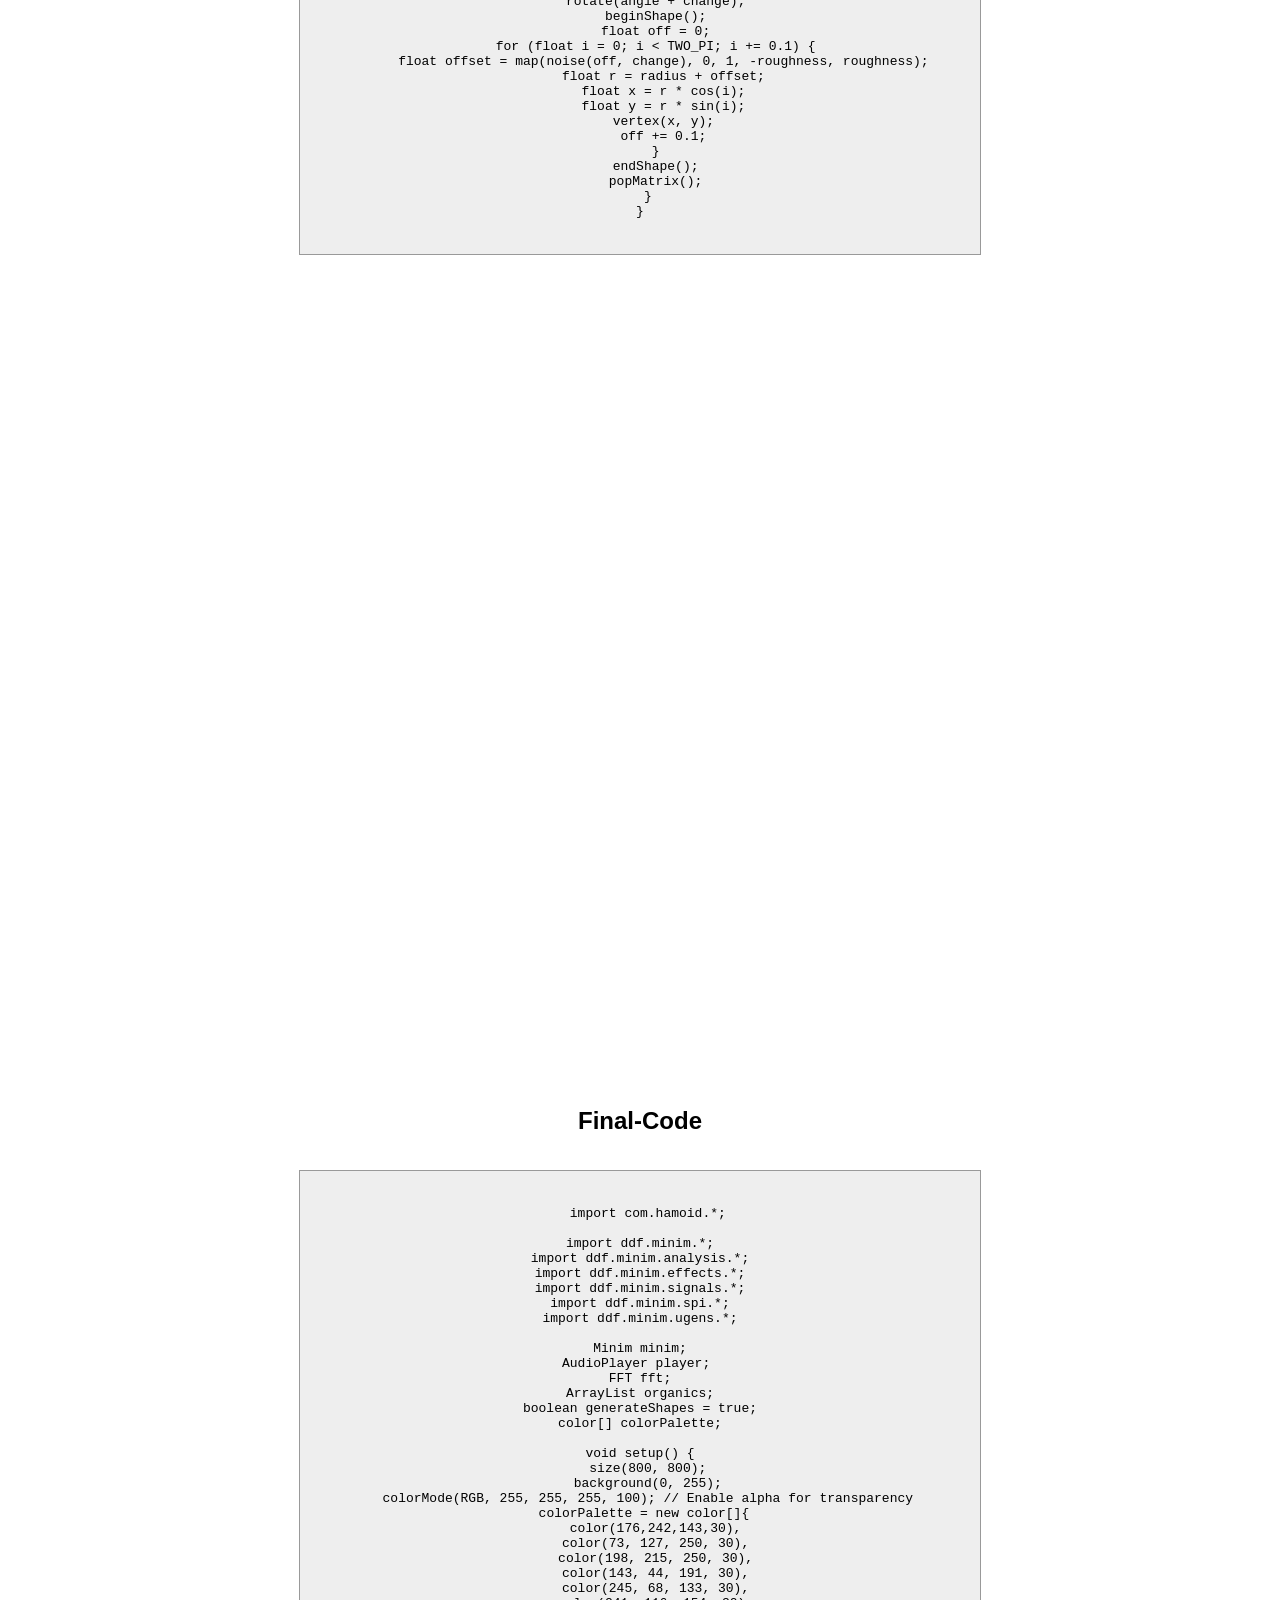
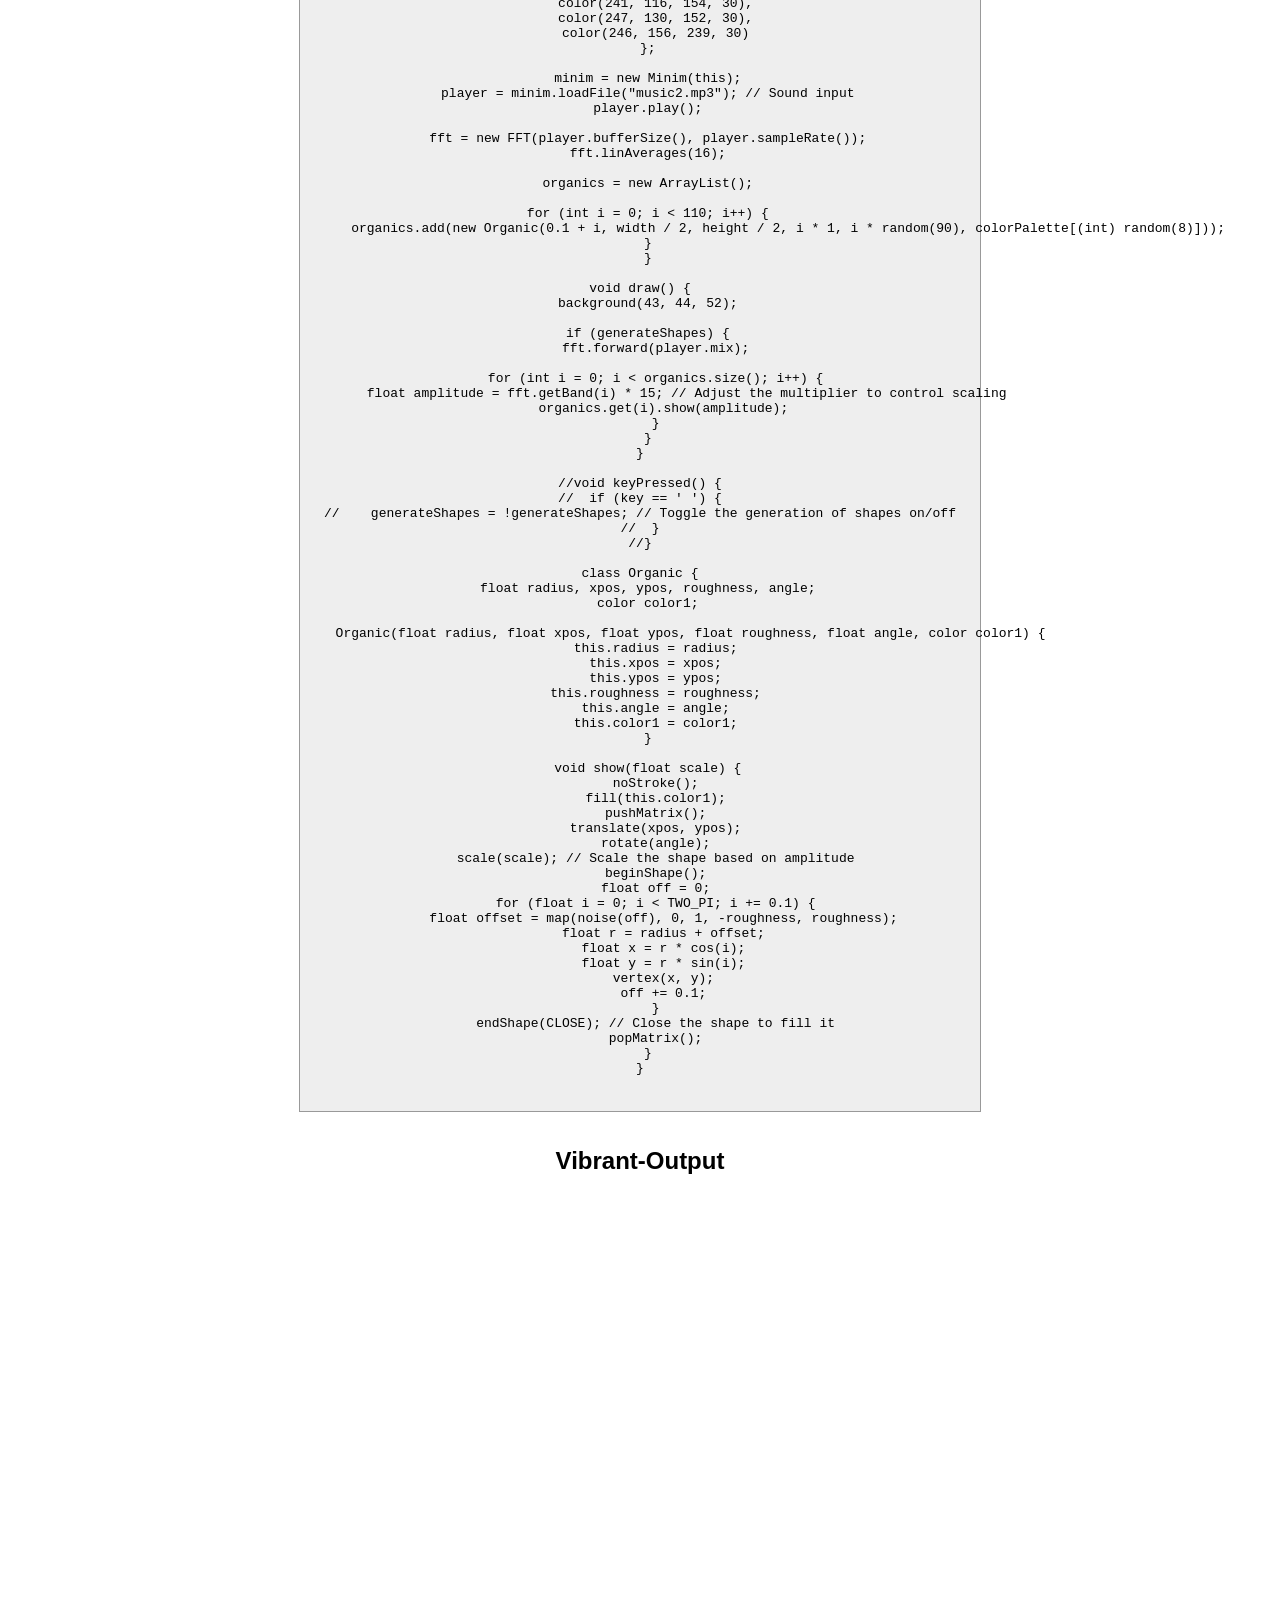
<file: project1/ProcessVibrant.html>
<!DOCTYPE html>
<html lang="en">
  <head>
        <title>Project 1-Vibrant ProcessBook</title>
         <meta charset="utf-8">
          <link rel="stylesheet" href="css/style.css" />
  </head>

  <body>
 <h1 class="text-block" align="center">Project1-Vibrant ProcessBook</h1>

 <h2>Diagram</h2>
    <img src="technological process.png">

 <h2>First-Attempt</h2>
 <pre>
 <code>
   ArrayList<Organic> organics = new ArrayList<Organic>();
float change;
color[] colorPalette;

void setup() {
  size(500, 500);
  background(0, 255);
  change = 0;
  colorPalette = new color[]{
    color(176,242,143,30),
    color(73, 127, 250, 30),
    color(198, 215, 250, 30),
    color(143, 44, 191, 30),
    color(245, 68, 133, 30),
    color(241, 116, 154, 30),
    color(247, 130, 152, 30),
    color(246, 156, 239, 30)
  };

  for (int i = 0; i < 110; i++) {
    organics.add(new Organic(0.1 + i, width/2, height/2, i * 1, i * random(90), colorPalette[(int)random(8)]));
  }
}

void draw() {
  background(43,44,52);
  for (int i = 0; i < organics.size(); i++) {
    organics.get(i).show(change);
  }
  change += 0.01;
}

class Organic {
  float radius, xpos, ypos, roughness, angle;
  color color1;
 
  Organic(float radius, float xpos, float ypos, float roughness, float angle, color color1) {
    this.radius = radius;
    this.xpos = xpos;
    this.ypos = ypos;
    this.roughness = roughness;
    this.angle = angle;
    this.color1 = color1;
  }

  void show(float change) {
    noStroke();
    fill(this.color1);
    pushMatrix();
    translate(xpos, ypos);
    rotate(angle + change);
    beginShape();
    float off = 0;
    for (float i = 0; i < TWO_PI; i += 0.1) {
      float offset = map(noise(off, change), 0, 1, -roughness, roughness);
      float r = radius + offset;
      float x = r * cos(i);
      float y = r * sin(i);
      vertex(x, y);
      off += 0.1;
    }
    endShape();
    popMatrix();
  }
}
  </code>
</pre>

<iframe title="vimeo-player" src="https://player.vimeo.com/video/869682309?h=1890a7c815" width="800" height="800" frameborder="0"    allowfullscreen></iframe>
 <h2>Final-Code</h2>

 <pre>
 <code>
  import com.hamoid.*;

import ddf.minim.*;
import ddf.minim.analysis.*;
import ddf.minim.effects.*;
import ddf.minim.signals.*;
import ddf.minim.spi.*;
import ddf.minim.ugens.*;

Minim minim;
AudioPlayer player; 
FFT fft;
ArrayList<Organic> organics;
boolean generateShapes = true;
color[] colorPalette;

void setup() {
  size(800, 800);
  background(0, 255);
  colorMode(RGB, 255, 255, 255, 100); // Enable alpha for transparency
 colorPalette = new color[]{
    color(176,242,143,30),
    color(73, 127, 250, 30),
    color(198, 215, 250, 30),
    color(143, 44, 191, 30),
    color(245, 68, 133, 30),
    color(241, 116, 154, 30),
    color(247, 130, 152, 30),
    color(246, 156, 239, 30)
  };

  minim = new Minim(this);
  player = minim.loadFile("music2.mp3"); // Sound input
  player.play();
  
  fft = new FFT(player.bufferSize(), player.sampleRate());
  fft.linAverages(16);

  organics = new ArrayList<Organic>();

  for (int i = 0; i < 110; i++) {
    organics.add(new Organic(0.1 + i, width / 2, height / 2, i * 1, i * random(90), colorPalette[(int) random(8)]));
  }
  }

void draw() {
  background(43, 44, 52);

  if (generateShapes) {
    fft.forward(player.mix);
    
    for (int i = 0; i < organics.size(); i++) {
      float amplitude = fft.getBand(i) * 15; // Adjust the multiplier to control scaling
      organics.get(i).show(amplitude);
    }
  }
}

//void keyPressed() {
//  if (key == ' ') {
//    generateShapes = !generateShapes; // Toggle the generation of shapes on/off
//  }
//}

class Organic {
  float radius, xpos, ypos, roughness, angle;
  color color1;

  Organic(float radius, float xpos, float ypos, float roughness, float angle, color color1) {
    this.radius = radius;
    this.xpos = xpos;
    this.ypos = ypos;
    this.roughness = roughness;
    this.angle = angle;
    this.color1 = color1;
  }

  void show(float scale) {
    noStroke();
    fill(this.color1);
    pushMatrix();
    translate(xpos, ypos);
    rotate(angle);
    scale(scale); // Scale the shape based on amplitude
    beginShape();
    float off = 0;
    for (float i = 0; i < TWO_PI; i += 0.1) {
      float offset = map(noise(off), 0, 1, -roughness, roughness);
      float r = radius + offset;
      float x = r * cos(i);
      float y = r * sin(i);
      vertex(x, y);
      off += 0.1;
    }
    endShape(CLOSE); // Close the shape to fill it
    popMatrix();
  }
}
  </code>
</pre>

 <h2>Vibrant-Output</h2>

  <iframe title="vimeo-player" src="https://player.vimeo.com/video/869659105?h=02392ab1c0" width="800" height="800" frameborder="0"    allowfullscreen></iframe>
</file>
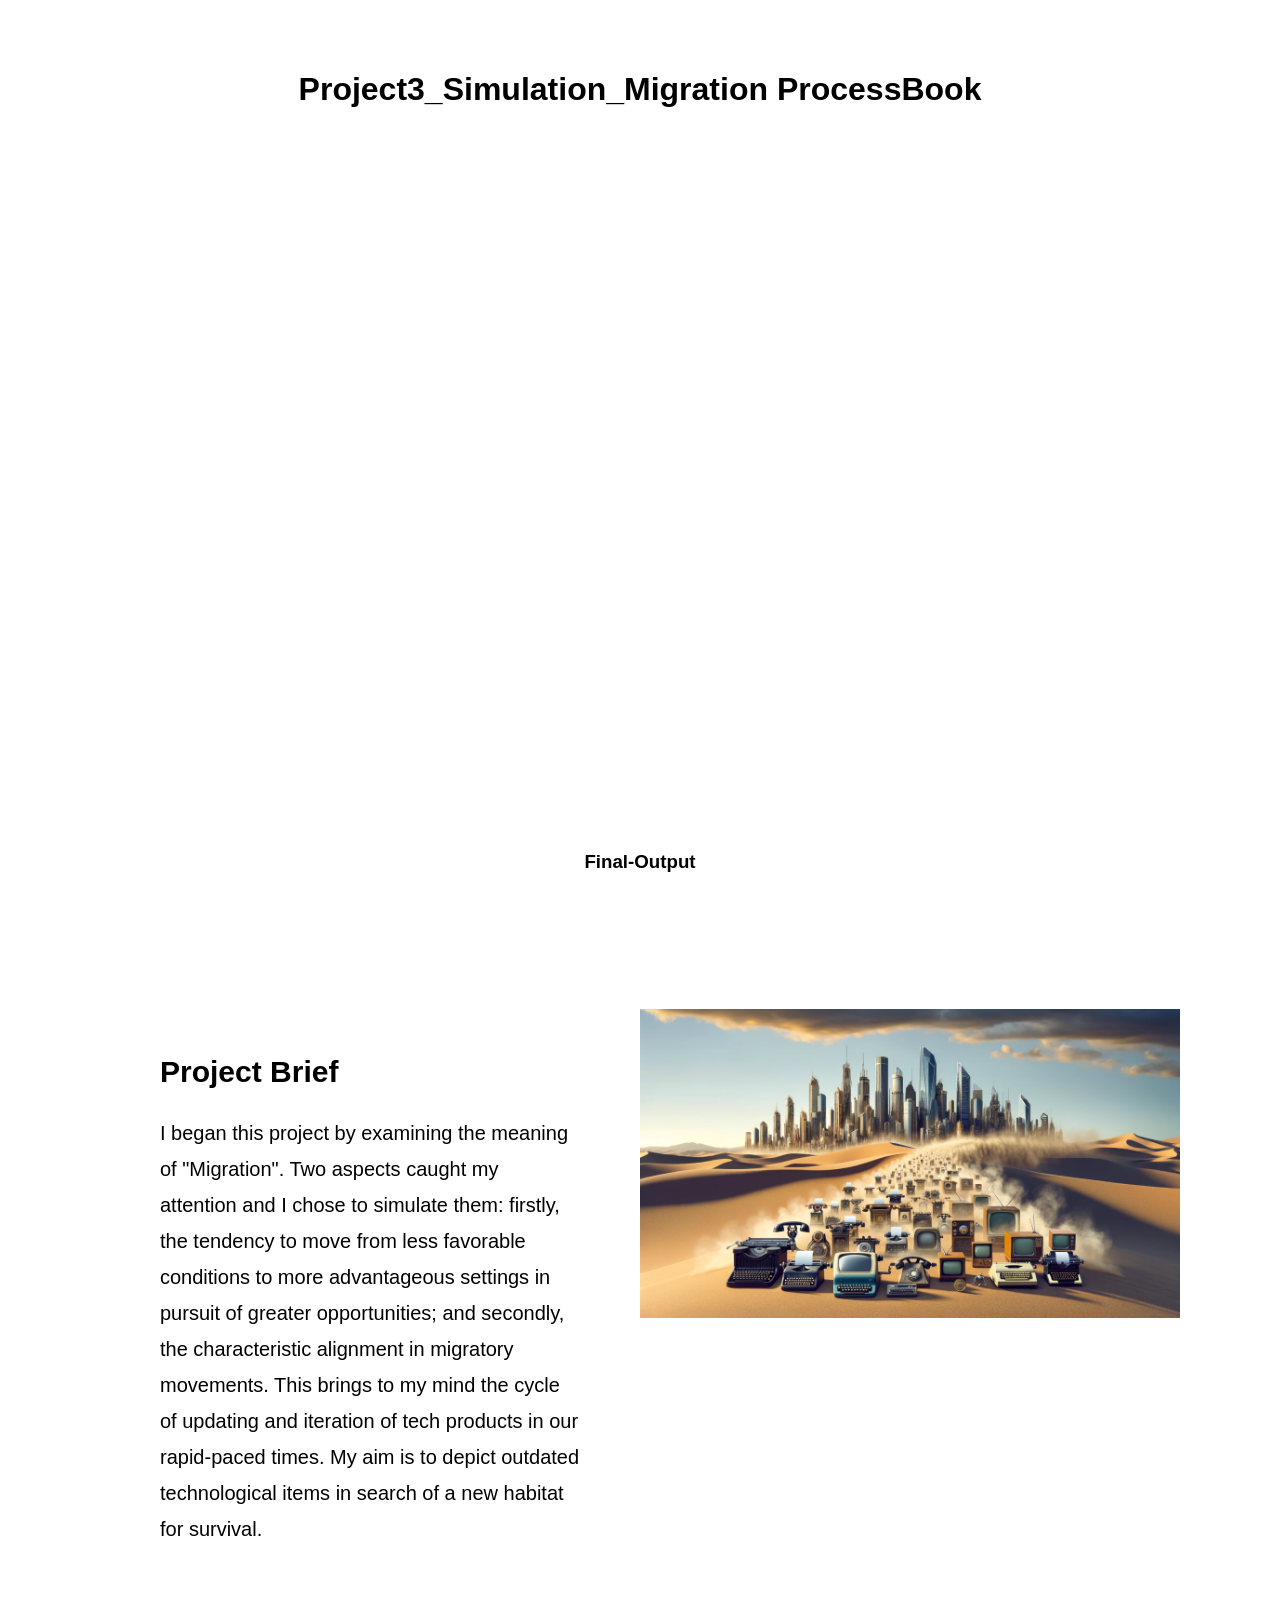
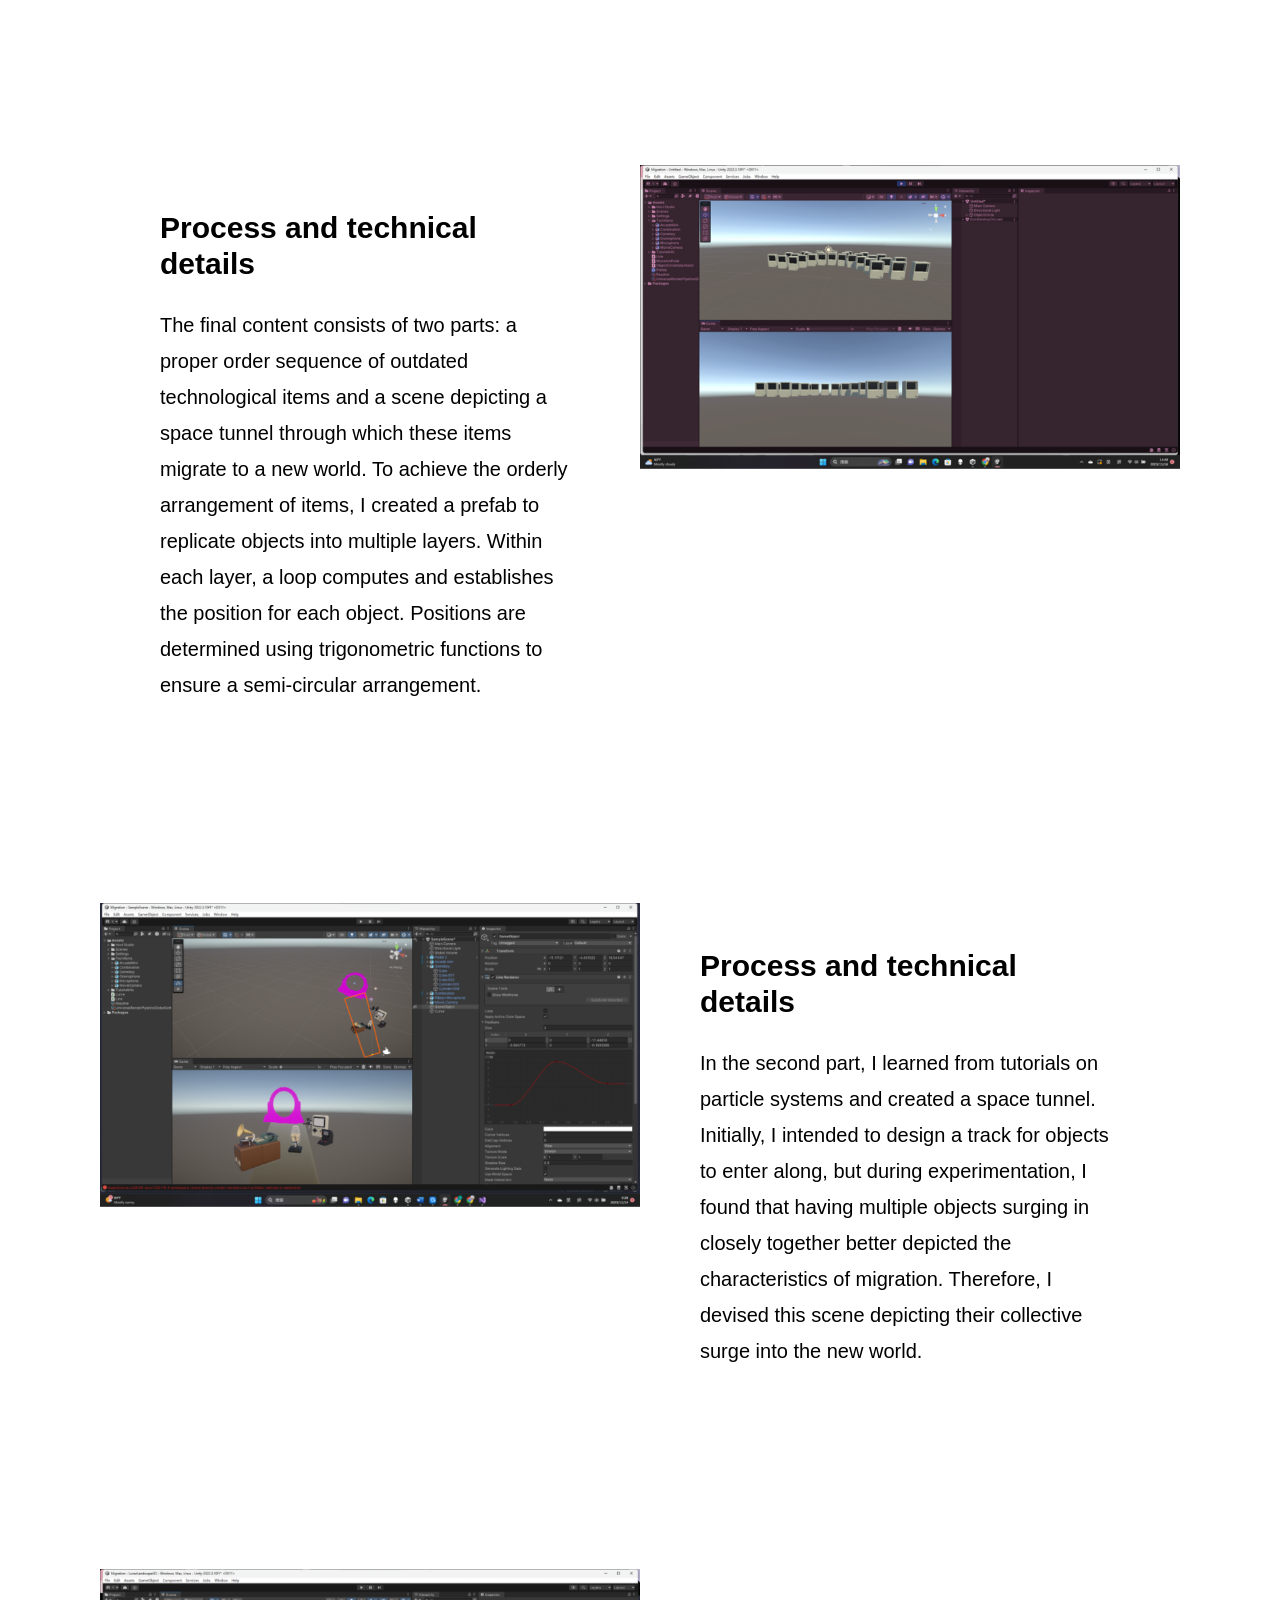
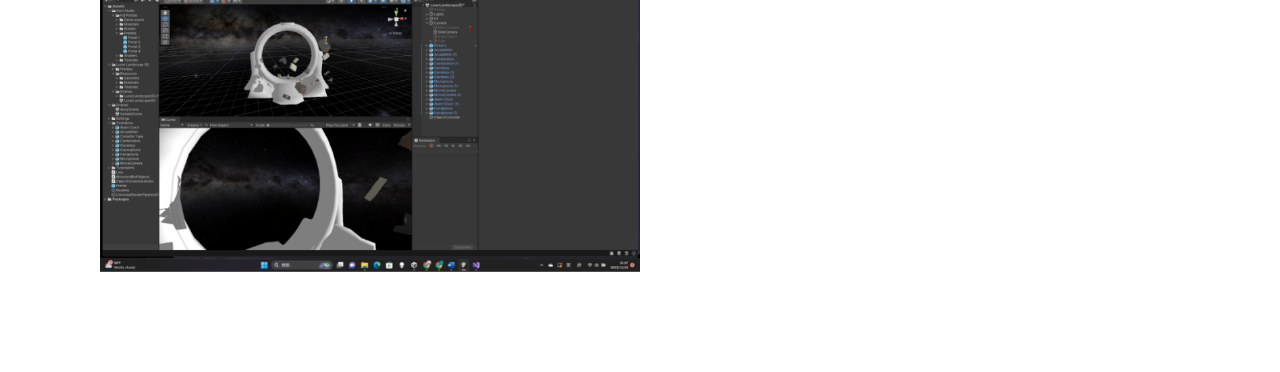
<file: Simulation_Project/simultion_project_process.html>
<!DOCTYPE html>
<html lang="en">
  <head>
        <title>Project 3-Simulation_Migration</title>
         <meta charset="utf-8">
          <link rel="stylesheet" href="css/style.css" />
  </head>

  <h1 class="text-block" align="center">Project3_Simulation_Migration ProcessBook</h1>
&nbsp; &nbsp;&nbsp;


<iframe title="vimeo-player" src="https://player.vimeo.com/video/885726127?h=08b8161a45"width="1152" height="648" frameborder="0" allow="autoplay; fullscreen; picture-in-picture" allowfullscreen></iframe>



   <h3>Final-Output</h3>

  &nbsp;&nbsp;  


</div>

<div class="two-columns-grid">
    <div class="paragraph">
    <h2>Project Brief</h2>
    <div>  I began this project by examining the meaning of "Migration". Two aspects caught my attention and I chose to simulate them: firstly, the tendency to move from less favorable conditions to more advantageous settings in pursuit of greater opportunities; and secondly, the characteristic alignment in migratory movements. This brings to my mind the cycle of updating and iteration of tech products in our rapid-paced times. My aim is to depict outdated technological items in search of a new habitat for survival.
</div></div>
    <div><img src="image1.png"width="800px"></div>
</div>
&nbsp;&nbsp;&nbsp;&nbsp;
  
<div class="two-columns-grid">
    <div class="paragraph">
    <h2>Process and technical details</h2>
    <div> The final content consists of two parts: a proper order sequence of outdated technological items and a scene depicting a space tunnel through which these items migrate to a new world. To achieve the orderly arrangement of items, I created a prefab to replicate objects into multiple layers. Within each layer, a loop computes and establishes the position for each object. Positions are determined using trigonometric functions to ensure a semi-circular arrangement.

</div></div>
    <div><img src="image3.png"width="800px"></div>
</div>

<div class="two-columns-grid">
    <div>
         <img src="image4.png" width="800px" ></div>

   
    <div class="paragraph">
    <h2>Process and technical details</h2>
    <div> In the second part, I learned from tutorials on particle systems and created a space tunnel. Initially, I intended to design a track for objects to enter along, but during experimentation, I found that having multiple objects surging in closely together better depicted the characteristics of migration. Therefore, I devised this scene depicting their collective surge into the new world.


</div></div></div>
    
</div>

<div class="two-columns-grid">
    
<img src="image5.png" width="800px"></div>
</div></div>
</file>
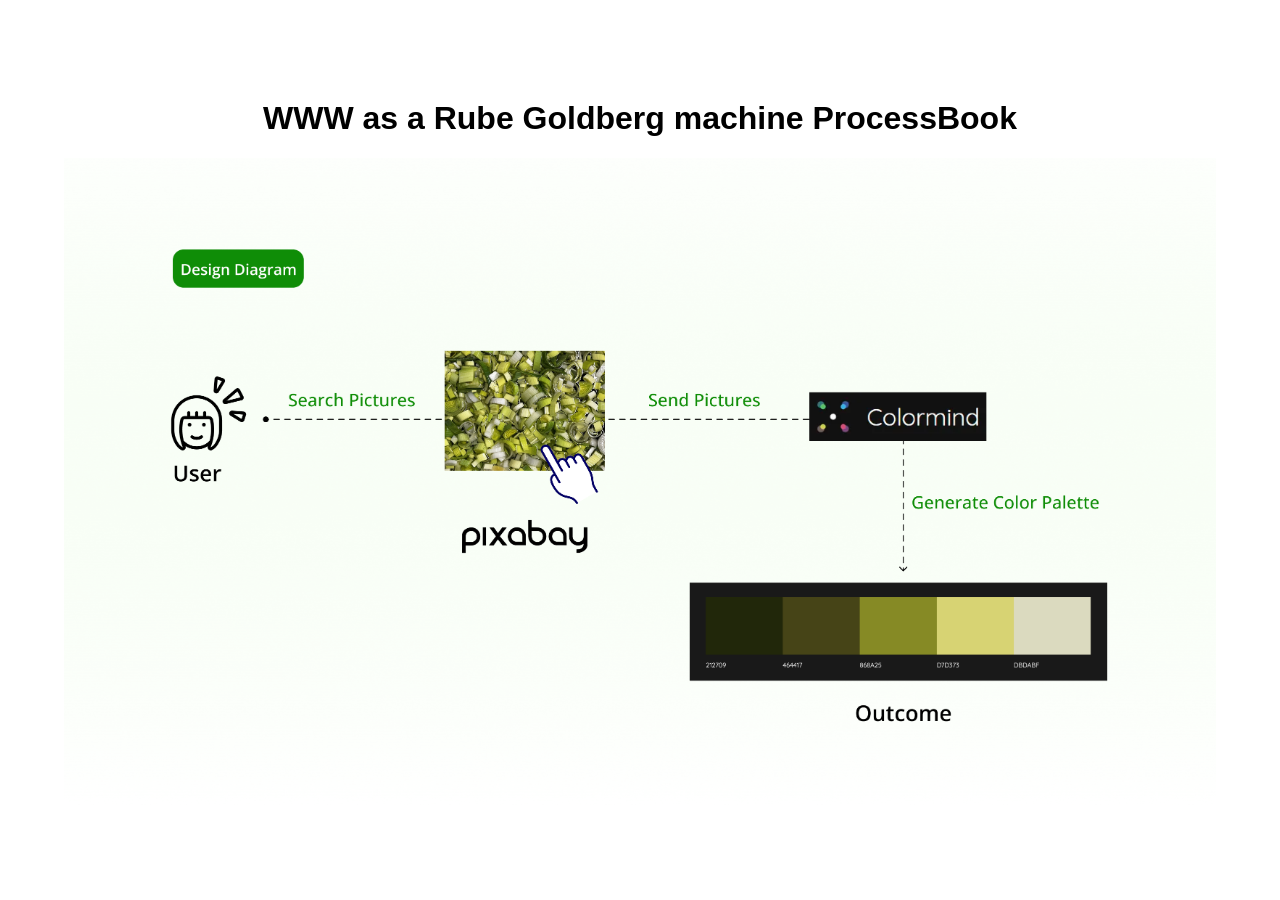
<file: WWW as a Rube Goldberg machine/process.html>
<!DOCTYPE html>
<html lang="en">
  <head>
        <title class="center">WWW as a Rube Goldberg machine Process</title>
         <meta charset="utf-8">
          <link rel="stylesheet" href="css/process.css"/>
  </head>

  <h1 class="text-block" align="center">WWW as a Rube Goldberg machine ProcessBook</h1>
    <img src="flow.png"></div>
</file>
<file: Chatbots with Simple AI/css/process.css>
body{
	margin-top: 60px;
	margin:auto;
    text-align: center;

/*	background:#000000;*/
}
.center {
  display: block;
  margin-left: auto;
  margin-right: auto;
  width: 50%;
}
h1{
    margin-top: 100px;
	  text-align: center;
		font-family: 'Poppins', sans-serif;
}
h2{
    text-align: left;
    font-family: 'Poppins', sans-serif;
    color: #0F8D07;
}

.links{
    font-family: 'Poppins', sans-serif;
    text-align: center;
    font-size: 20px;
    background-color: #EDFFE8;
    font-weight: bold;
    padding: 40px;
}

img {  
     max-width: 90%;
     height: auto;
}  
.two-columns-grid{
/*  margin-top: 100px;
*/margin-bottom: -60px;
  padding: 100px;
  display: grid;
  grid-template-columns: 1fr 1fr;
}
/*.column {
  float: left;
  width: 50%;
  padding:30px;
}
*/
.paragraph
{
  margin-top: 30px;
  margin-left: 60px;
  margin-right: 60px;
  text-align: left;
  font-family: 'Poppins', sans-serif;
  font-size: 20px;
  line-height: 180%;
}
</file>
<file: Chatbots with Simple AI/css/prism.css>
/* PrismJS 1.29.0
https://prismjs.com/download.html#themes=prism&languages=markup+css+clike+javascript+python */
/**
 * prism.js default theme for JavaScript, CSS and HTML
 * Based on dabblet (http://dabblet.com)
 * @author Lea Verou
 */

code[class*="language-"],
pre[class*="language-"] {
	color: black;
	background: none;
	text-shadow: 0 1px white;
	font-family: Consolas, Monaco, 'Andale Mono', 'Ubuntu Mono', monospace;
	font-size: 1em;
	text-align: left;
	white-space: pre;
	word-spacing: normal;
	word-break: normal;
	word-wrap: normal;
	line-height: 1.5;


	-moz-tab-size: 4;
	-o-tab-size: 4;
	tab-size: 4;

	-webkit-hyphens: none;
	-moz-hyphens: none;
	-ms-hyphens: none;
	hyphens: none;
}

pre[class*="language-"]::-moz-selection, pre[class*="language-"] ::-moz-selection,
code[class*="language-"]::-moz-selection, code[class*="language-"] ::-moz-selection {
	text-shadow: none;
	background: #b3d4fc;
}

pre[class*="language-"]::selection, pre[class*="language-"] ::selection,
code[class*="language-"]::selection, code[class*="language-"] ::selection {
	text-shadow: none;
	background: #b3d4fc;
}

@media print {
	code[class*="language-"],
	pre[class*="language-"] {
		text-shadow: none;
	}
}

/* Code blocks */
pre[class*="language-"] {
	padding: 0.2em;
	margin: .5em 0;
	overflow: auto;
}

:not(pre) > code[class*="language-"],
pre[class*="language-"] {
	background: #f5f2f0;
}

/* Inline code */
:not(pre) > code[class*="language-"] {
	padding: .1em;
	border-radius: .3em;
	white-space: normal;
}

.token.comment,
.token.prolog,
.token.doctype,
.token.cdata {
	color: slategray;
}

.token.punctuation {
	color: #999;
}

.token.namespace {
	opacity: .7;
}

.token.property,
.token.tag,
.token.boolean,
.token.number,
.token.constant,
.token.symbol,
.token.deleted {
	color: #905;
}

.token.selector,
.token.attr-name,
.token.string,
.token.char,
.token.builtin,
.token.inserted {
	color: #690;
}

.token.operator,
.token.entity,
.token.url,
.language-css .token.string,
.style .token.string {
	color: #9a6e3a;
	/* This background color was intended by the author of this theme. */
	background: hsla(0, 0%, 100%, .5);
}

.token.atrule,
.token.attr-value,
.token.keyword {
	color: #07a;
}

.token.function,
.token.class-name {
	color: #DD4A68;
}

.token.regex,
.token.important,
.token.variable {
	color: #e90;
}

.token.important,
.token.bold {
	font-weight: bold;
}
.token.italic {
	font-style: italic;
}

.token.entity {
	cursor: help;
}
</file>
<file: project1/css/style.css>
body{
	margin-top: 60px;
	margin:auto;
    text-align: center;

/*	background:#000000;*/
}
h1{
	    text-align: center;
		font-family: 'Poppins', sans-serif;
}
h2{
        font-family: 'Poppins', sans-serif;

}

img {  
object-fit: cover;  
 max-width: 60%;

}  
pre code {
  margin: auto;
  background-color: #eee;
  border: 1px solid #999;
  display: block;
  padding: 20px;
/*  text-align: left;*/
  max-width: 50%;
}
</file>
<file: Simulation_Project/css/style.css>
body{
	margin-top: 60px;
	margin:auto;
    text-align: center;

/*	background:#000000;*/
}

h1{
  padding: 50px;
	  text-align: center;
		font-family: 'Poppins', sans-serif;
}
h2{
    
    font-family: 'Poppins', sans-serif;
    text-align: left;
}

h3{
    font-family: 'Poppins', sans-serif;
    text-align: center;
}

img {  
 /* margin-top: 50px;*/
 object-fit: cover;  
 max-width: 100%;
 align-items: left;

}  
.two-columns-grid{
/*  margin-top: 100px;
  margin-bottom: 100px;*/
  padding: 100px;
  display: grid;
  grid-template-columns: 1fr 1fr;
}
/*.column {
  float: left;
  width: 50%;
  padding:30px;
}
*/
.paragraph
{
  margin-top: 20px;
  margin-left: 60px;
  margin-right: 60px;
  text-align: left;
  font-family: 'Poppins', sans-serif;
  font-size: 20px;
  line-height: 180%;
}

pre code {
  margin: auto;
  background-color: #eee;
  border: 1px solid #999;
  display: block;
  padding: 20px;
/*  text-align: left;*/
  max-width: 50%;
}
</file>
<file: WWW as a Rube Goldberg machine/css/process.css>
body{
	margin-top: 60px;
	margin:auto;
    text-align: center;

/*	background:#000000;*/
}
.center {
  display: block;
  margin-left: auto;
  margin-right: auto;
  width: 50%;
}
h1{
    margin-top: 100px;
	  text-align: center;
		font-family: 'Poppins', sans-serif;
}
h2{
    
    font-family: 'Poppins', sans-serif;
    text-align: left;
}

h3{
    font-family: 'Poppins', sans-serif;
    text-align: center;
}

img {  
     max-width: 90%;
     height: auto;

}  
.two-columns-grid{
/*  margin-top: 100px;
  margin-bottom: 100px;*/
  padding: 100px;
  display: grid;
  grid-template-columns: 1fr 1fr;
}
/*.column {
  float: left;
  width: 50%;
  padding:30px;
}
*/
.paragraph
{
  margin-top: 30px;
  margin-left: 60px;
  margin-right: 60px;
  text-align: left;
  font-family: 'Poppins', sans-serif;
  font-size: 20px;
  line-height: 180%;
}

pre code {
  margin: auto;
  background-color: #eee;
  border: 1px solid #999;
  display: block;
  padding: 20px;
/*  text-align: left;*/
  max-width: 50%;
}
</file>
